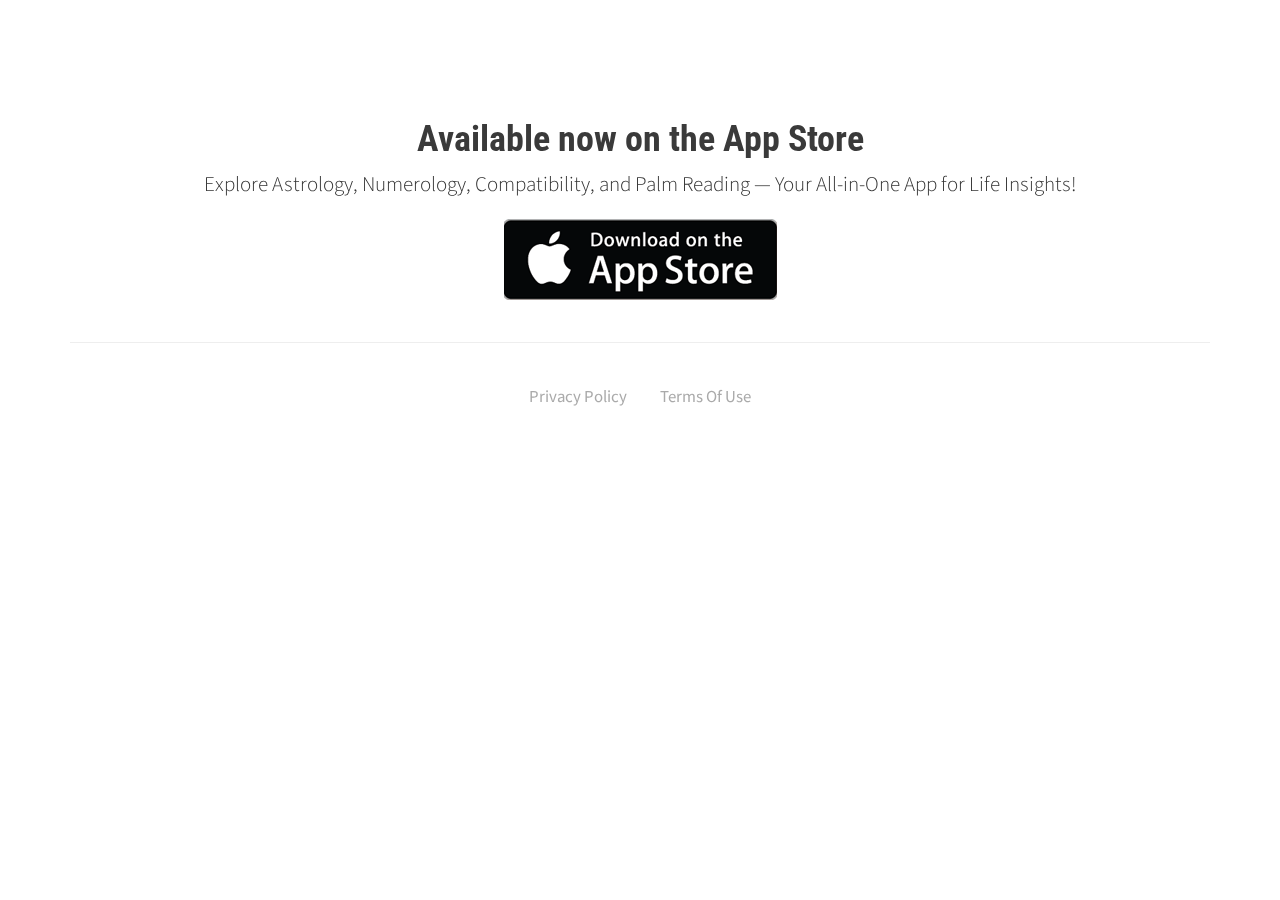
<file: index.html>
<!DOCTYPE html>
<html>
<head>
  <title>Vibes LLC - AstrologyX</title>
  <meta charset="utf-8" />
  <meta content="width=device-width, initial-scale=1, maximum-scale=1, user-scalable=no" name="viewport">
  <!-- CSS
      ================================================== -->
  <!-- Bootstrap 3-->
  <link href="css/bootstrap.min.css" rel="stylesheet" media="screen">
  <!-- Google Fonts -->
  <link href='https://fonts.googleapis.com/css?family=Source+Sans+Pro:200,300,400,600,700,900,200italic,300italic,400italic,600italic,700italic,900italic|Roboto+Condensed:300italic,400italic,700italic,400,300,700' rel='stylesheet' type='text/css'>
  <link href='https://fonts.googleapis.com/css?family=Roboto+Condensed:300italic,400italic,700italic,400,300,700' rel='stylesheet' type='text/css'>
  <!-- Template Styles -->
  <link href="css/style.css" rel="stylesheet" media="screen">
</head>
<body>


<!-- GET IT
    ================================================== -->
<section class="get-it">
  <div class="container">
    <div class="row">
      <div class="col-md-12">
        <h1>Available now on the App Store</h1>
        <p class="lead">Explore Astrology, Numerology, Compatibility, and Palm Reading — Your All-in-One App for Life Insights!</p>
        <a href="https://itunes.apple.com/us/app/apod-astronomy-picture-day!/id1449148271?mt=8">
          <img src="img/appstore.png" alt="Apple Store"></a>
      </div>
      <div class="col-md-12">
        <hr />
        <ul>
          <li><a href="privacyPolicy.html">Privacy Policy</a></li>
          <li><a href="termsOfUse.html">Terms Of Use</a></li>
        </ul>
      </div>
    </div>
  </div>
</section>

</body>
</html>
</file>
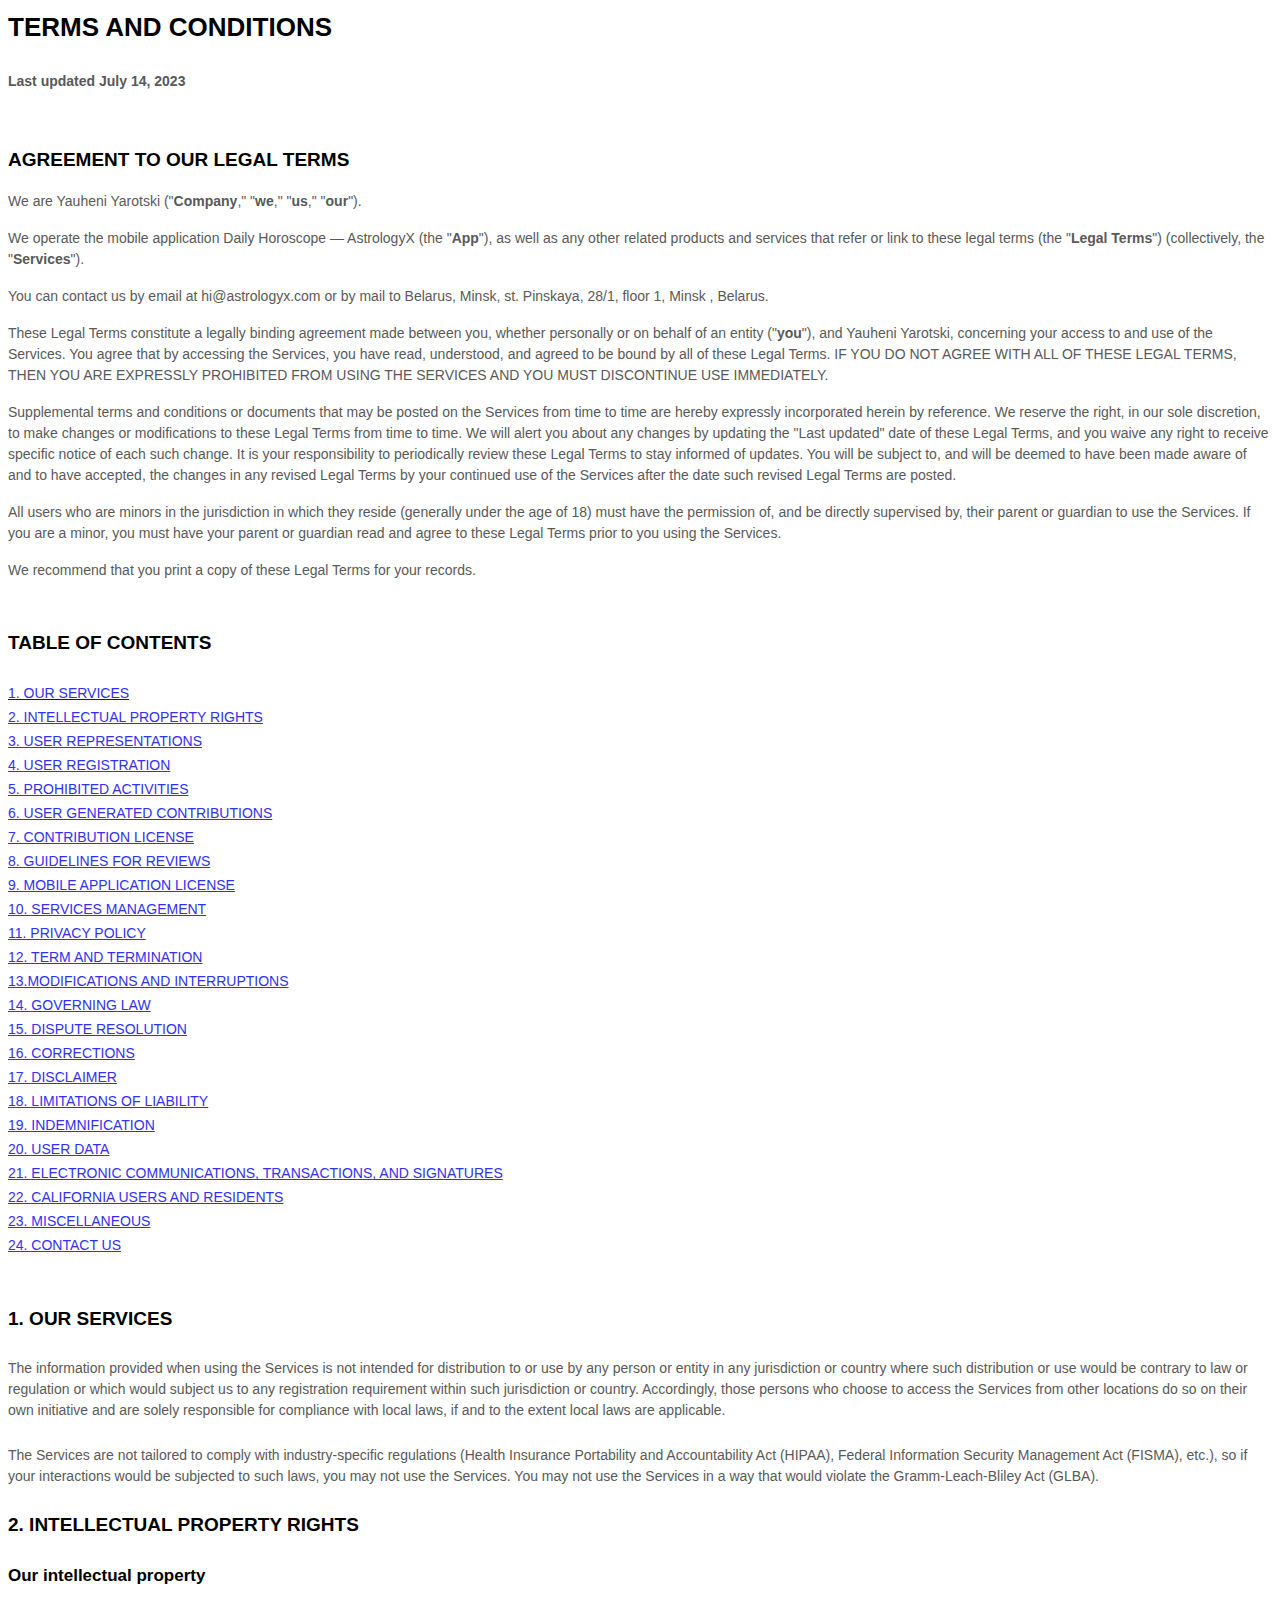
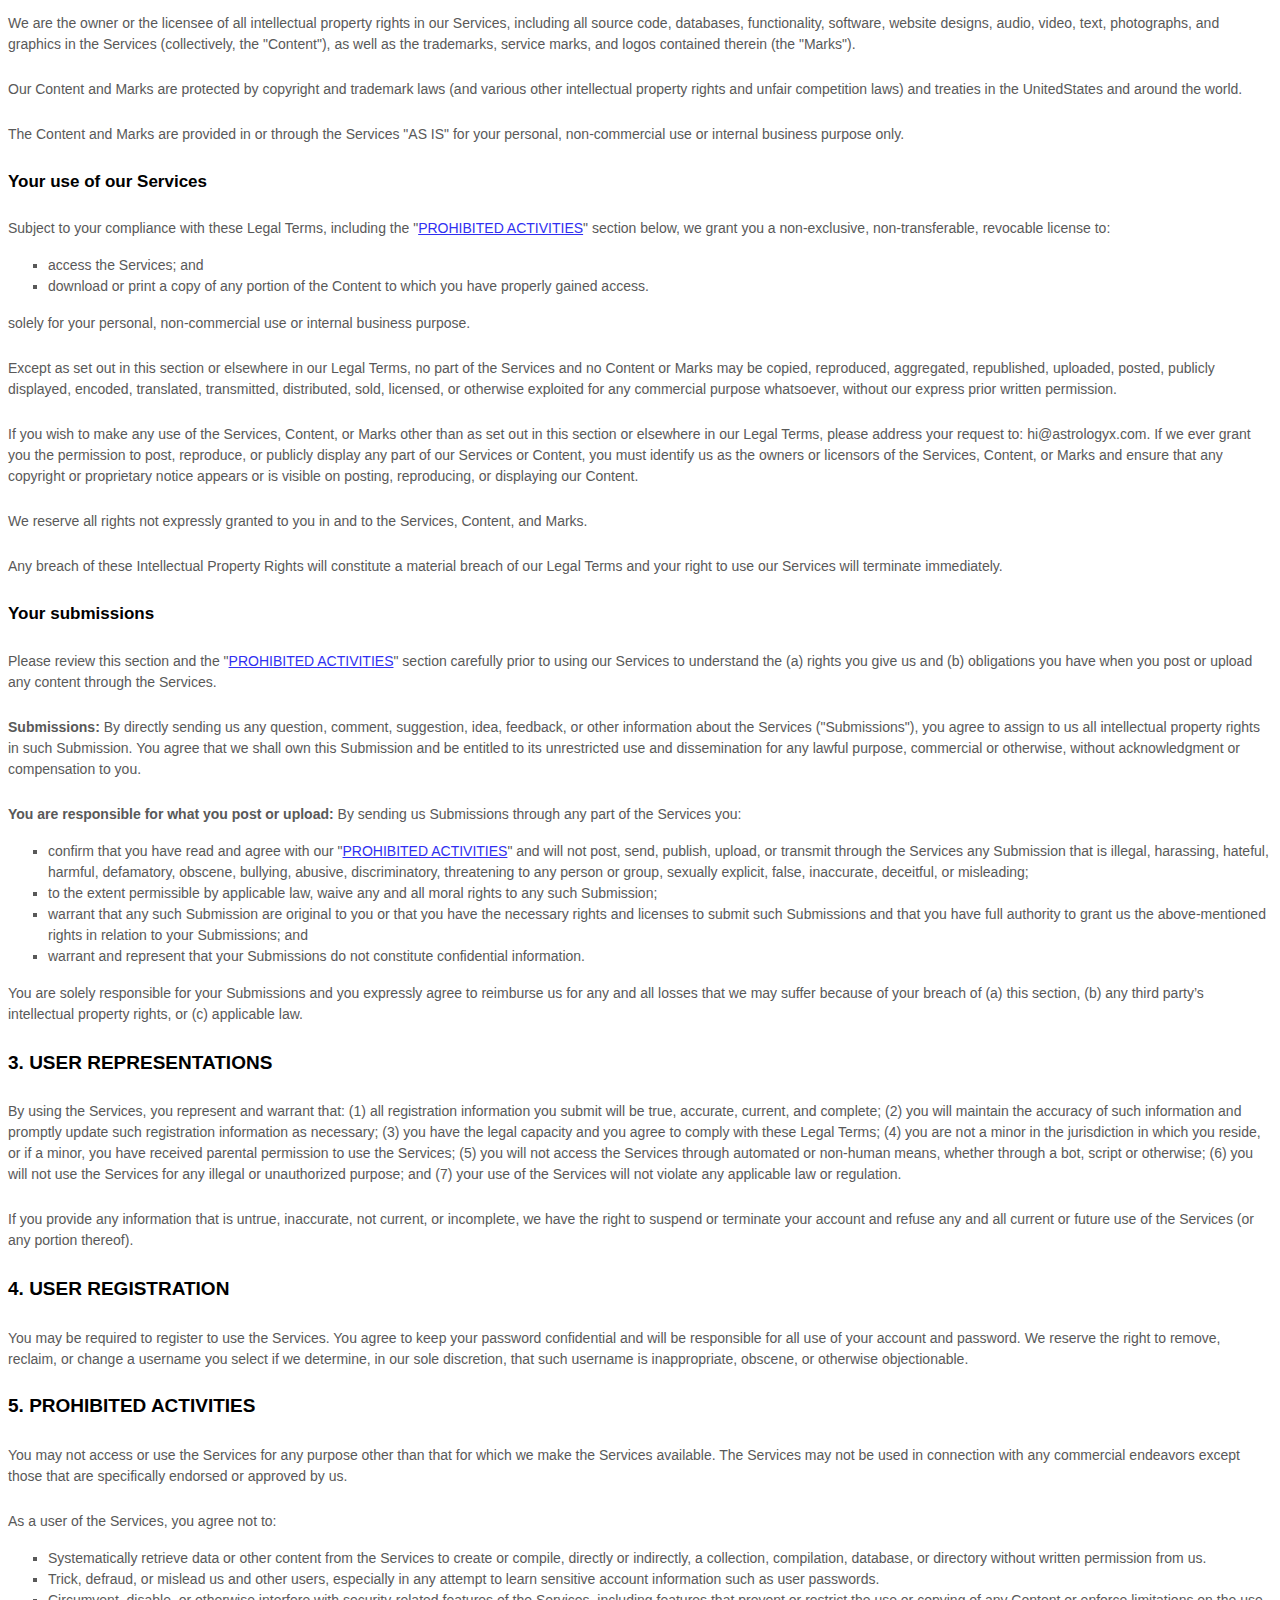
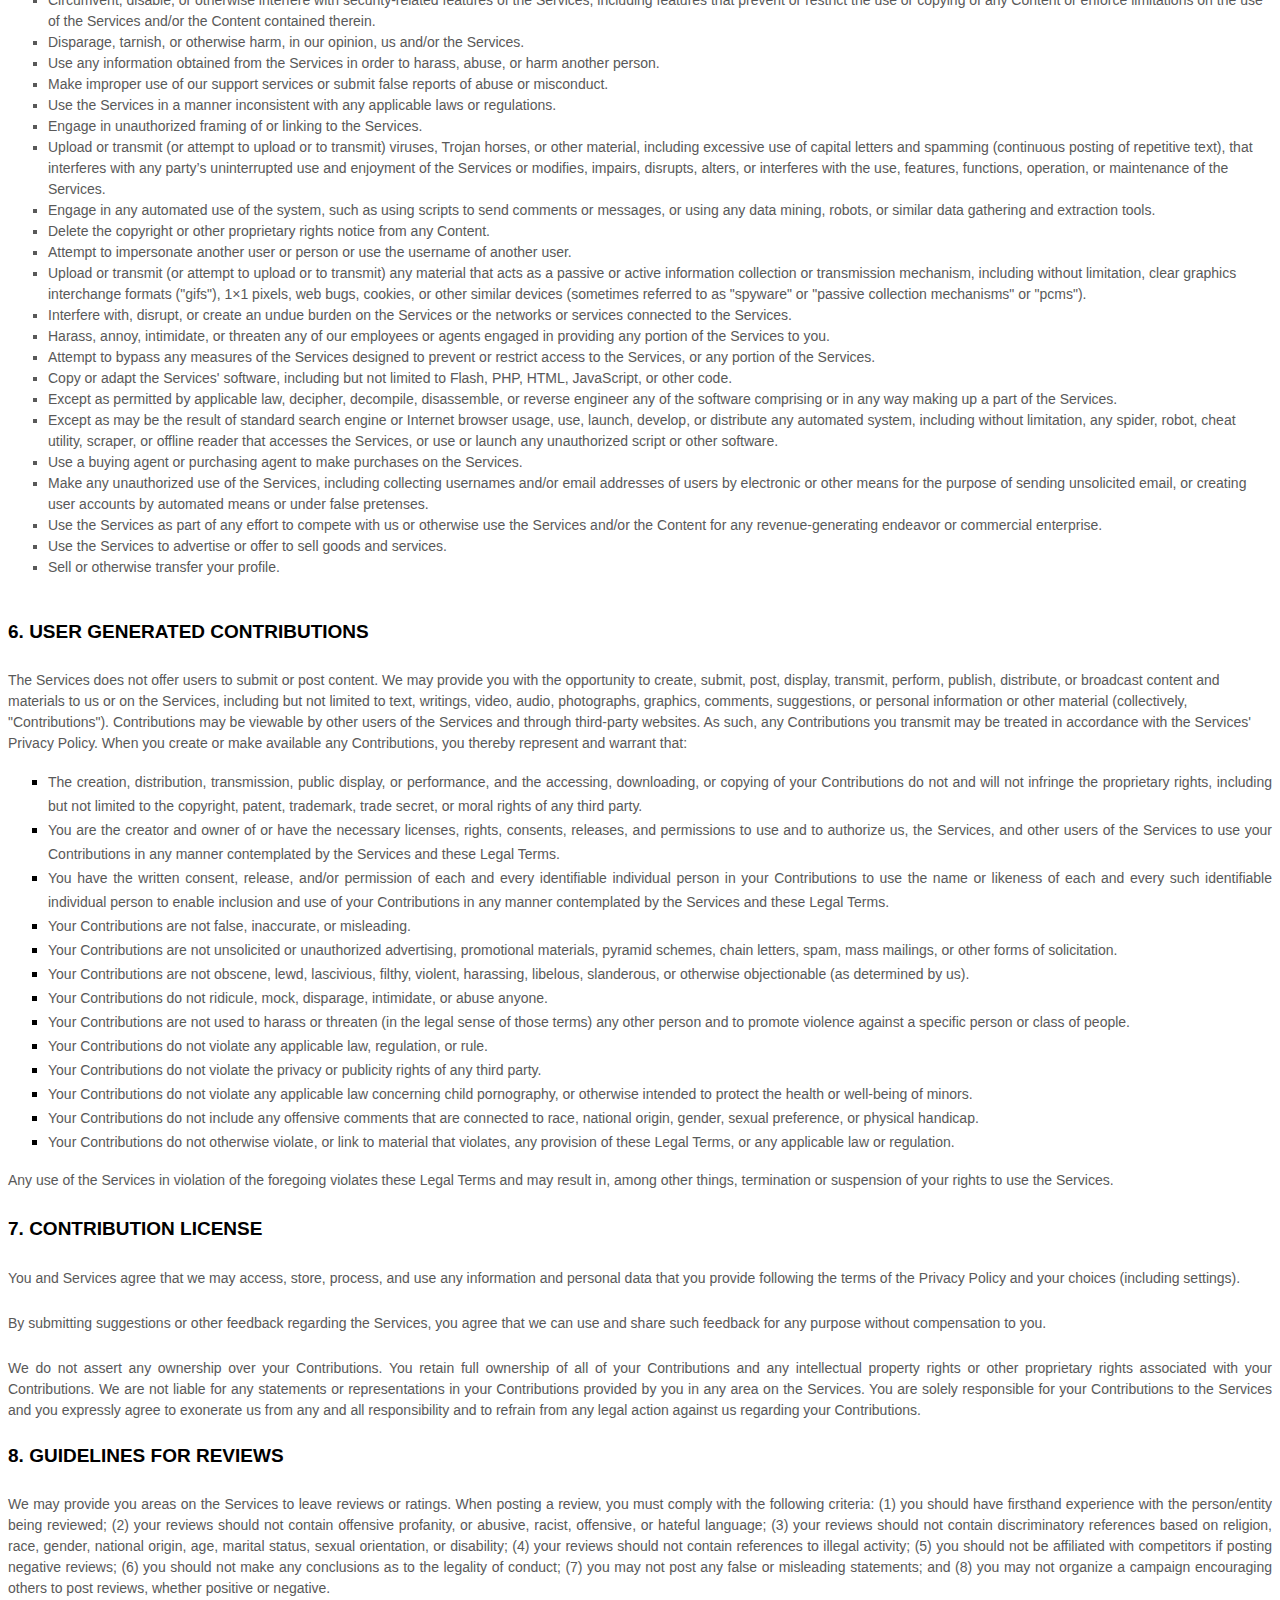
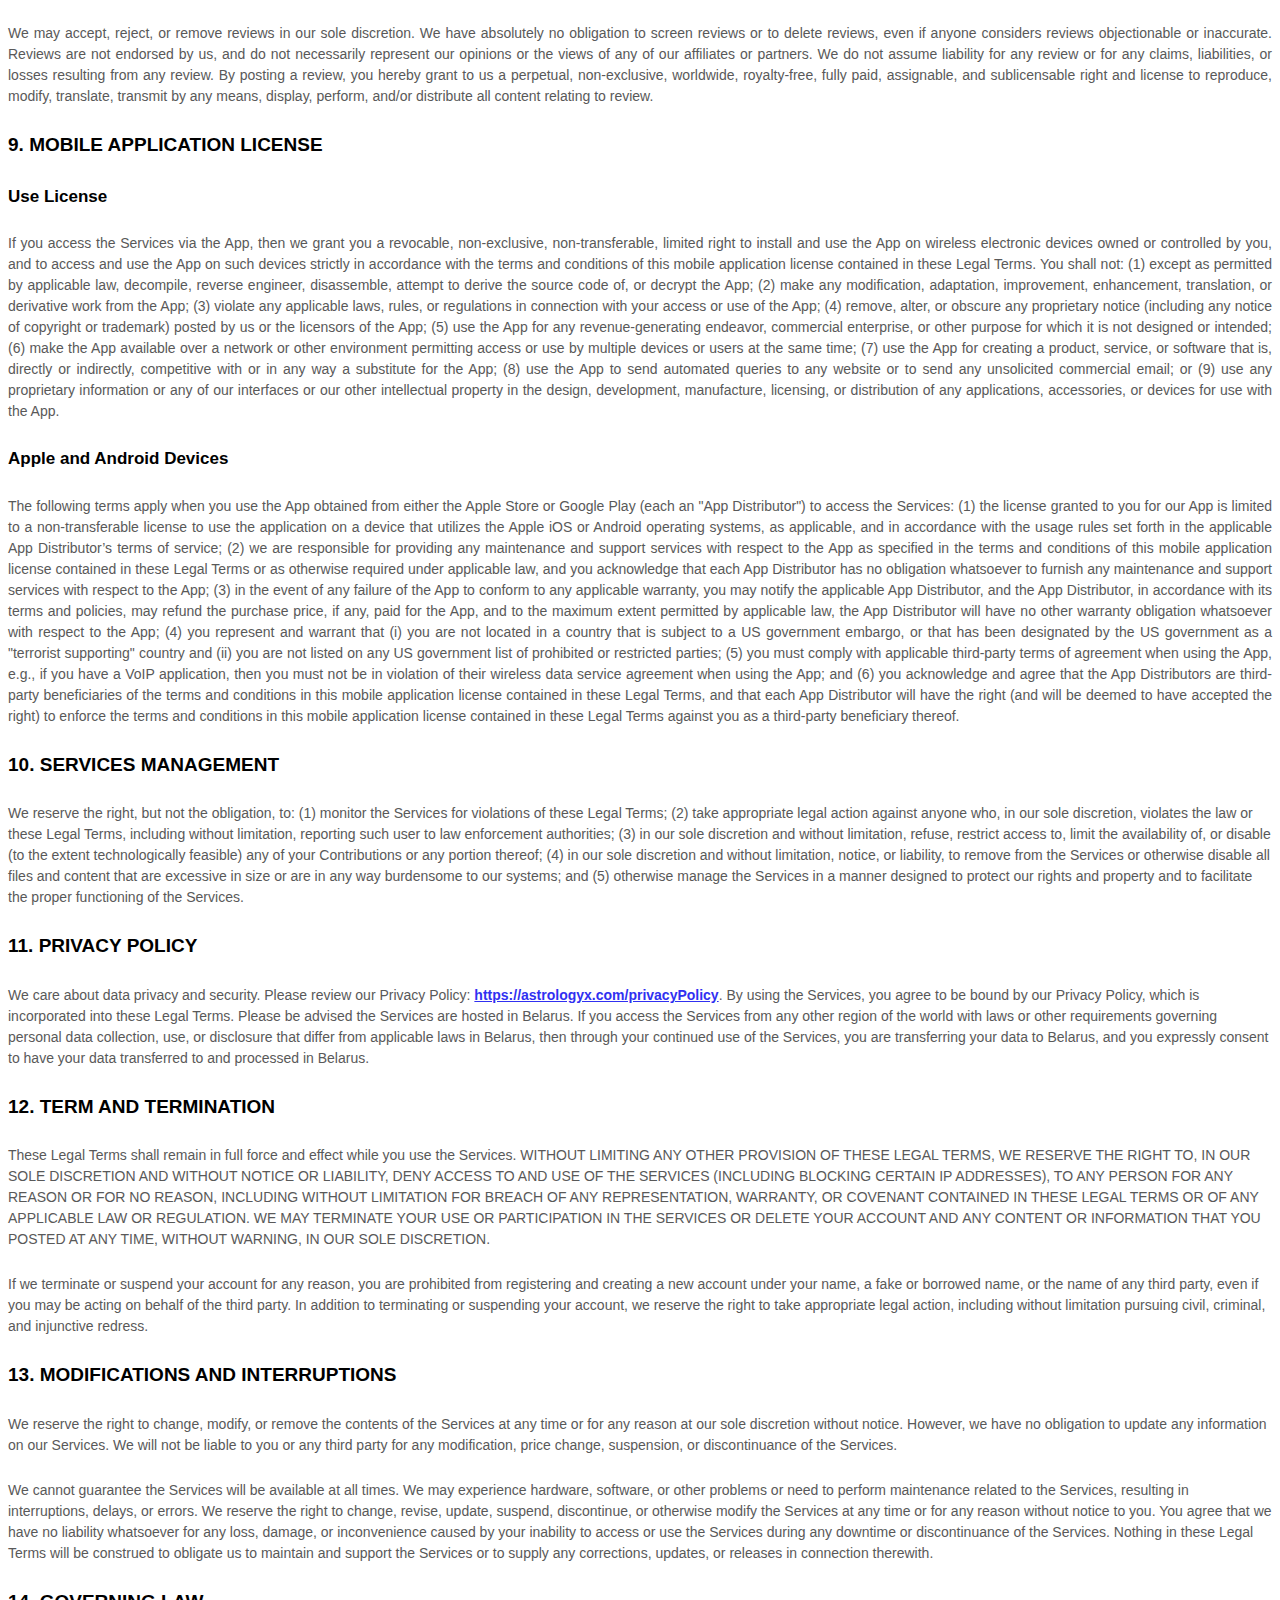
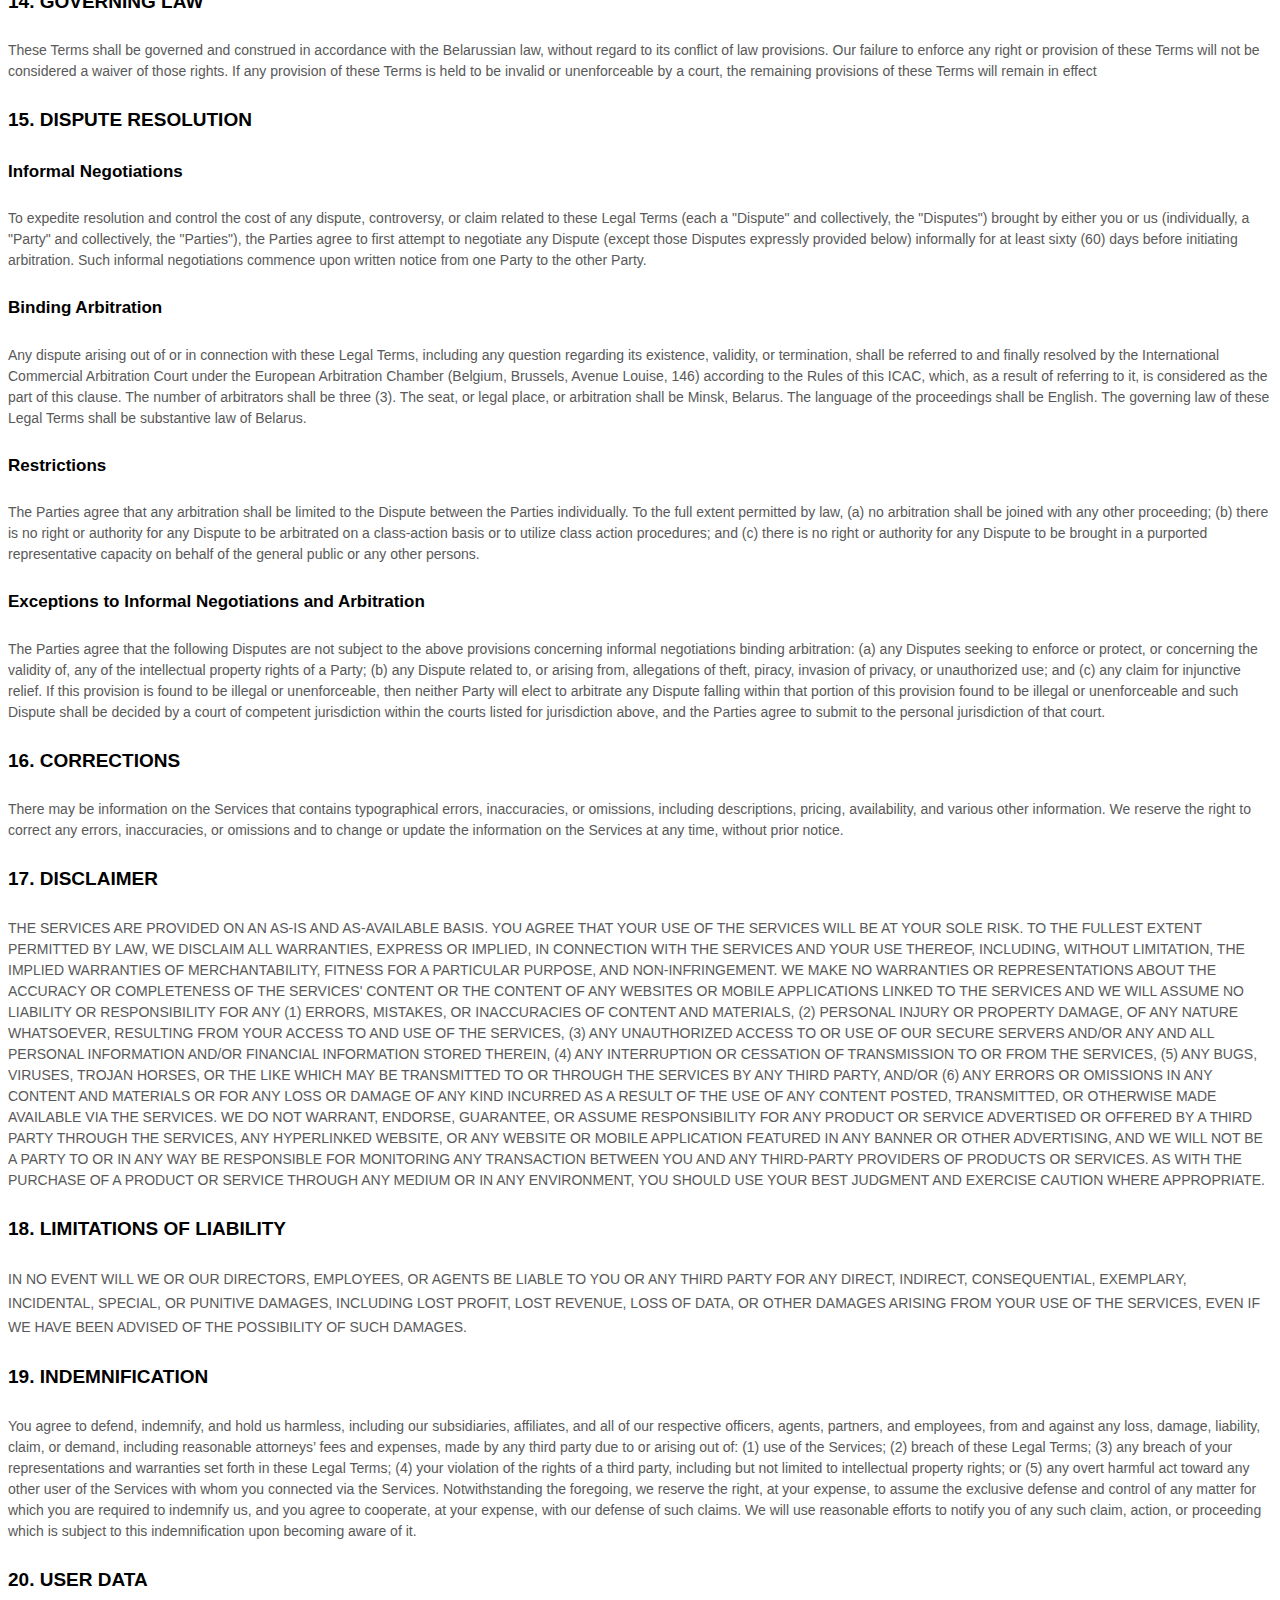
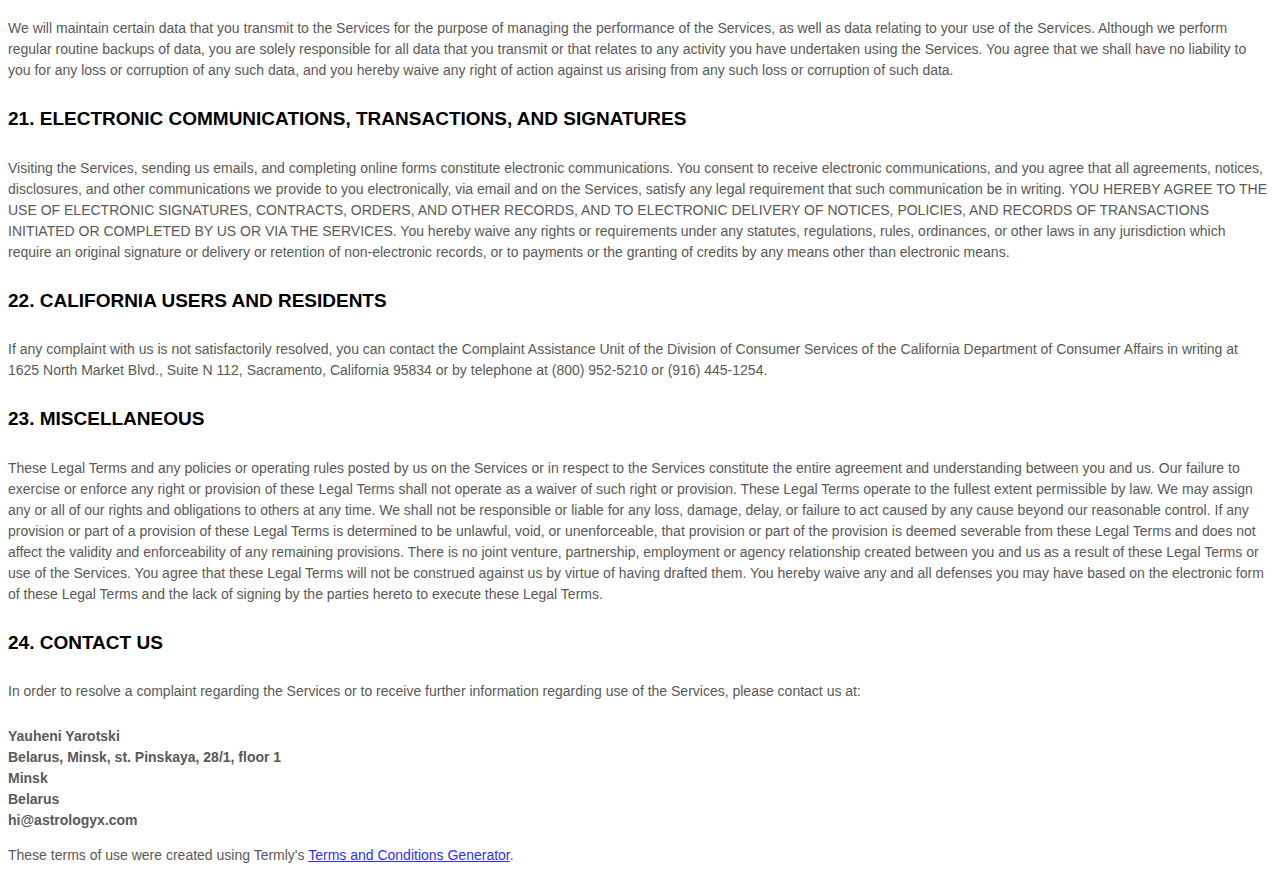
<file: termsOfUse.html>
<!DOCTYPE html>
<html>
  <head>
    <title>AstrologyX app</title>
  </head>
  <body>
    <style>
      [data-custom-class='body'], [data-custom-class='body'] * {
              background: transparent !important;
            }
    [data-custom-class='title'], [data-custom-class='title'] * {
              font-family: Arial !important;
    font-size: 26px !important;
    color: #000000 !important;
            }
    [data-custom-class='subtitle'], [data-custom-class='subtitle'] * {
              font-family: Arial !important;
    color: #595959 !important;
    font-size: 14px !important;
            }
    [data-custom-class='heading_1'], [data-custom-class='heading_1'] * {
              font-family: Arial !important;
    font-size: 19px !important;
    color: #000000 !important;
            }
    [data-custom-class='heading_2'], [data-custom-class='heading_2'] * {
              font-family: Arial !important;
    font-size: 17px !important;
    color: #000000 !important;
            }
    [data-custom-class='body_text'], [data-custom-class='body_text'] * {
              color: #595959 !important;
    font-size: 14px !important;
    font-family: Arial !important;
            }
    [data-custom-class='link'], [data-custom-class='link'] * {
              color: #3030F1 !important;
    font-size: 14px !important;
    font-family: Arial !important;
    word-break: break-word !important;
            }
    </style>
    
          <div data-custom-class="body">
          <div align="center" style="text-align: left;">
            <div class="MsoNormal" data-custom-class="title" style="line-height: 1.5;">
              <bdt class="block-component"><span style="font-size: 19px;">

              </bdt>
              <bdt class="question"><strong>TERMS AND CONDITIONS</strong>
              </bdt><bdt class="statement-end-if-in-editor"></bdt>
            </span></div><div class="MsoNormal" style="line-height: 1.5;">
              <br></div><div class="MsoNormal" data-custom-class="subtitle" style="line-height: 1.5;">
                <strong>Last updated</strong> <bdt class="question"><strong>July 14, 2023</strong>
                </bdt></div><div class="MsoNormal" style="line-height: 1.1;"><br></div>
                <div class="MsoNormal" style="line-height: 115%;"><br></div>
                <div class="MsoNormal" style="line-height: 115%;"><br></div>
                <div style="line-height: 1.5;"><strong><span data-custom-class="heading_1">AGREEMENT TO OUR LEGAL TERMS</span></strong>
                </div></div><div align="center" style="text-align: left;"><div class="MsoNormal" id="agreement" style="line-height: 1.5;">
                  <a name="_6aa3gkhykvst"></a></div></div><div align="center" style="line-height: 1;"><br></div><div align="center" style="text-align: left;">
                    <div class="MsoNormal" data-custom-class="body_text" style="line-height: 1.5;">
                      <span style="font-size:11.0pt;line-height:115%;font-family:Arial,Calibri;color:#595959;mso-themecolor:text1;mso-themetint:166;">We are <bdt class="block-container question question-in-editor" data-id="9d459c4e-c548-e5cb-7729-a118548965d2" data-type="question">Yauheni Yarotski</bdt>
                        <bdt class="block-component"></bdt> (<bdt class="block-component"></bdt>"<strong>Company</strong>," "<strong>we</strong>," "<strong>us</strong>," "<strong>our</strong>"<bdt class="statement-end-if-in-editor"></bdt>)<span style="font-size:11.0pt;line-height:115%;color:#595959;mso-themecolor:text1;mso-themetint:166;"><span style="font-size:11.0pt;line-height:115%;mso-fareast-font-family:Calibri;color:#595959;mso-themecolor:text1;mso-themetint:166;"><span style="font-size:11.0pt;line-height:115%;mso-fareast-font-family:Calibri;color:#595959;mso-themecolor:text1;mso-themetint:166;"><bdt class="question"><bdt class="block-component">.</bdt></span><bdt class="block-component"></bdt></span></span></span></span></span></span></div></div><div align="center" style="line-height: 1;"><br></div><div align="center" style="text-align: left;"><div class="MsoNormal" data-custom-class="body_text" style="line-height: 1.5;"><span style="font-size:11.0pt;line-height:115%;font-family:Arial,Calibri;color:#595959;mso-themecolor:text1;mso-themetint:166;">We operate <bdt class="block-component"></bdt><bdt class="block-component"></bdt>the mobile application <bdt class="question">Daily Horoscope — AstrologyX</bdt> (the <bdt class="block-component"></bdt>"<strong>App</strong>"<bdt class="statement-end-if-in-editor"></bdt>)<bdt class="statement-end-if-in-editor"></bdt>, as well as any other related products and services that refer or link to these legal terms (the <bdt class="block-component"></bdt>"<strong>Legal Terms</strong>"<bdt class="statement-end-if-in-editor"></bdt>) (collectively, the <bdt class="block-component"></bdt>"<strong>Services</strong>"<bdt class="statement-end-if-in-editor"></bdt>).<bdt class="block-component"></bdt></span></div><div class="MsoNormal" style="line-height: 1;"><br></div><div class="MsoNormal" data-custom-class="body_text" style="line-height: 1.5;"><span style="font-size:11.0pt;line-height:115%;font-family:Arial,Calibri;color:#595959;mso-themecolor:text1;mso-themetint:166;">You can contact us by <bdt class="block-component">email at <bdt class="question">hi@astrologyx.com</bdt><bdt class="block-component"></bdt> or by mail to <bdt class="question">Belarus, Minsk, st. Pinskaya, 28/1, floor 1</bdt><bdt class="block-component"></bdt>, <bdt class="question">Minsk </bdt><bdt class="block-component"></bdt><bdt class="block-component"></bdt><bdt class="block-component"><bdt class="block-component">, </bdt><bdt class="question">Belarus</bdt><bdt class="statement-end-if-in-editor"></bdt></bdt>.</span></div><div class="MsoNormal" style="line-height: 1;"><br></div><div class="MsoNormal" data-custom-class="body_text" style="line-height: 1.5;"><span style="font-size:11.0pt;line-height:115%;font-family:Arial,Calibri;color:#595959;mso-themecolor:text1;mso-themetint:166;">These Legal Terms constitute a legally binding agreement made between you, whether personally or on behalf of an entity (<bdt class="block-component"></bdt>"<strong>you</strong>"<bdt class="statement-end-if-in-editor"></bdt>), and <bdt class="question">Yauheni Yarotski</bdt>, concerning your access to and use of the Services. You agree that by accessing the Services, you have read, understood, and agreed to be bound by all of these Legal Terms. IF YOU DO NOT AGREE WITH ALL OF THESE LEGAL TERMS, THEN YOU ARE EXPRESSLY PROHIBITED FROM USING THE SERVICES AND YOU MUST DISCONTINUE USE IMMEDIATELY.<bdt class="block-component"></bdt></span></div><div class="MsoNormal" style="line-height: 1;"><br></div><div class="MsoNormal" data-custom-class="body_text" style="line-height: 1.5;"><span style="font-size:11.0pt;line-height:115%;font-family:Arial,Calibri;color:#595959;mso-themecolor:text1;mso-themetint:166;">Supplemental terms and conditions or documents that may be posted on the Services from time to time are hereby expressly incorporated herein by reference. We reserve the right, in our sole discretion, to make changes or modifications to these Legal Terms <bdt class="block-component"></bdt>from time to time<bdt class="else-block"></bdt>. We will alert you about any changes by updating the <bdt class="block-component"></bdt>"Last updated"<bdt class="statement-end-if-in-editor"></bdt> date of these Legal Terms, and you waive any right to receive specific notice of each such change. It is your responsibility to periodically review these Legal Terms to stay informed of updates. You will be subject to, and will be deemed to have been made aware of and to have accepted, the changes in any revised Legal Terms by your continued use of the Services after the date such revised Legal Terms are posted.<bdt class="else-block"></bdt></span></div></div><div align="center" style="line-height: 1;"><br></div><div align="center" style="text-align: left;"><div class="MsoNormal" data-custom-class="body_text" style="line-height: 1.5;"><bdt class="block-container if" data-type="if" id="a2595956-7028-dbe5-123e-d3d3a93ed076"><bdt data-type="conditional-block"><bdt data-type="body"><span style="font-size:11.0pt;line-height:115%;font-family:Arial,Calibri;color:#595959;mso-themecolor:text1;mso-themetint:166;"><bdt class="block-component"></bdt><bdt class="block-container if" data-type="if" id="a2595956-7028-dbe5-123e-d3d3a93ed076"><bdt data-type="conditional-block"><bdt data-type="body"><span style="color: rgb(89, 89, 89); font-size: 14.6667px;">All users who are minors in the jurisdiction in which they reside (generally under the age of 18) must have the permission of, and be directly supervised by, their parent or guardian to use the Services. If you are a minor, you must have your parent or guardian read and agree to these Legal Terms prior to you using the Services.</span></bdt></bdt></bdt></span></bdt></bdt><bdt class="statement-end-if-in-editor" data-type="close"></bdt></bdt></div><div class="MsoNormal" style="line-height: 1;"><br></div><div class="MsoNormal" data-custom-class="body_text" style="line-height: 1.5;">We recommend that you print a copy of these Legal Terms for your records.</div><div class="MsoNormal" style="line-height: 1.5;"><br></div><div class="MsoNormal" style="line-height: 1.5;"><br></div><div class="MsoNormal" data-custom-class="heading_1" style="line-height: 1.5;"><strong>TABLE OF CONTENTS</strong></div><div class="MsoNormal" style="line-height: 1.5;"><br></div><div class="MsoNormal" style="line-height: 1.5;"><a href="#services"><span data-custom-class="link"><span style="font-size: 15px;"><span data-custom-class="body_text">1. OUR SERVICES</span></span></span></a></div><div class="MsoNormal" style="line-height: 1.5;"><a data-custom-class="link" href="#ip"><span data-custom-class="body_text">2. INTELLECTUAL PROPERTY RIGHTS</span></a></div><div class="MsoNormal" style="line-height: 1.5;"><a data-custom-class="link" href="#userreps"></a><a data-custom-class="link" href="#userreps"><span style="font-size: 15px;"><span data-custom-class="body_text">3. USER REPRESENTATIONS</span></span></a></div><div class="MsoNormal" style="line-height: 1.5;"><span style="font-size: 15px;"><span data-custom-class="body_text"><bdt class="block-component"></bdt></span></span><a data-custom-class="link" href="#userreg"><span style="font-size: 15px;"><span data-custom-class="body_text">4. USER REGISTRATION</span></span></a><span style="font-size: 15px;"><span data-custom-class="body_text"><bdt class="statement-end-if-in-editor"></bdt></span></span> <a data-custom-class="link" href="#products"></a></div><div class="MsoNormal" style="line-height: 1.5;"><a data-custom-class="link" href="#products"><span style="font-size: 15px;"><span data-custom-class="body_text"><bdt class="block-component"></bdt><bdt class="block-component"></bdt><bdt class="statement-end-if-in-editor"></bdt></span></span></a> <a data-custom-class="link" href="#purchases"></a></div><div class="MsoNormal" style="line-height: 1.5;"><a data-custom-class="link" href="#purchases"><span style="font-size: 15px;"><span data-custom-class="body_text"><bdt class="block-component"></bdt></span></span></a></div><div class="MsoNormal" style="line-height: 1.5;"><span style="font-size: 15px;"><span data-custom-class="body_text"><bdt class="block-component"></bdt></span></span></div><div class="MsoNormal" style="line-height: 1.5;"><span style="font-size: 15px;"><span data-custom-class="body_text"><bdt class="block-component"></bdt></span></span> <a data-custom-class="link" href="#software"></a> <a data-custom-class="link" href="#software"></a></div><div class="MsoNormal" style="line-height: 1.5;"><a data-custom-class="link" href="#software"><span style="font-size: 15px;"><span data-custom-class="body_text"><bdt class="block-component"></bdt></span></span></a> <a data-custom-class="link" href="#prohibited"></a></div><div class="MsoNormal" style="line-height: 1.5;"><a data-custom-class="link" href="#prohibited"><span style="font-size: 15px;"><span data-custom-class="body_text">5. PROHIBITED ACTIVITIES</span></span></a> <a data-custom-class="link" href="#ugc"></a></div><div class="MsoNormal" style="line-height: 1.5;"><a data-custom-class="link" href="#ugc"><span style="font-size: 15px;"><span data-custom-class="body_text">6. USER GENERATED CONTRIBUTIONS</span></span></a> <a data-custom-class="link" href="#license"></a></div><div class="MsoNormal" style="line-height: 1.5;"><a data-custom-class="link" href="#license"><span style="font-size: 15px;"><span data-custom-class="body_text">7. CONTRIBUTION <bdt class="block-component"></bdt>LICENSE<bdt class="statement-end-if-in-editor"></bdt></span></span></a> <a data-custom-class="link" href="#reviews"></a></div><div class="MsoNormal" style="line-height: 1.5;"><a data-custom-class="link" href="#reviews"><span style="font-size: 15px;"><span data-custom-class="body_text"><bdt class="block-component"></bdt>8. GUIDELINES FOR REVIEWS<bdt class="statement-end-if-in-editor"></bdt></span></span></a> <a data-custom-class="link" href="#mobile"></a></div><div class="MsoNormal" style="line-height: 1.5;"><a data-custom-class="link" href="#mobile"><span style="font-size: 15px;"><span data-custom-class="body_text"><bdt class="block-component"></bdt>9. MOBILE APPLICATION <bdt class="block-component"></bdt>LICENSE<bdt class="statement-end-if-in-editor"></bdt><bdt class="statement-end-if-in-editor"></bdt></span></span></a> <a data-custom-class="link" href="#socialmedia"></a></div><div class="MsoNormal" style="line-height: 1.5;"><a data-custom-class="link" href="#socialmedia"><span style="font-size: 15px;"><span data-custom-class="body_text"><bdt class="block-component"></bdt></span></span></a> <a data-custom-class="link" href="#thirdparty"></a></div><div class="MsoNormal" style="line-height: 1.5;"><a data-custom-class="link" href="#thirdparty"><span style="font-size: 15px;"><span data-custom-class="body_text"><bdt class="block-component"></bdt></span></span></a> <a data-custom-class="link" href="#advertisers"></a></div><div class="MsoNormal" style="line-height: 1.5;"><a data-custom-class="link" href="#advertisers"><span style="font-size: 15px;"><span data-custom-class="body_text"><bdt class="block-component"></bdt></span></span></a> <a data-custom-class="link" href="#sitemanage"></a></div><div class="MsoNormal" style="line-height: 1.5;"><a data-custom-class="link" href="#sitemanage"><span style="font-size: 15px;"><span data-custom-class="body_text">10. SERVICES MANAGEMENT</span></span></a> <a data-custom-class="link" href="#ppyes"></a></div><div class="MsoNormal" style="line-height: 1.5;"><a data-custom-class="link" href="#ppyes"><span style="font-size: 15px;"><span data-custom-class="body_text"><bdt class="block-component"></bdt>11. PRIVACY POLICY<bdt class="statement-end-if-in-editor"></bdt></span></span></a> <a data-custom-class="link" href="#ppno"></a></div><div class="MsoNormal" style="line-height: 1.5;"><a data-custom-class="link" href="#ppno"><span style="font-size: 15px;"><span data-custom-class="body_text"><bdt class="block-component"></bdt></span></span></a> <a data-custom-class="link" href="#dmca"></a></div><div class="MsoNormal" style="line-height: 1.5;"><a data-custom-class="link" href="#dmca"><span style="font-size: 15px;"><span data-custom-class="body_text"><bdt class="block-component"></bdt><bdt class="block-component"></bdt><bdt class="statement-end-if-in-editor"></bdt></span></span></a></div><div class="MsoNormal" style="line-height: 1.5;"><span style="font-size: 15px;"><span data-custom-class="body_text"><bdt class="block-component"></bdt><bdt class="block-component"></bdt><bdt class="block-component"></bdt></span></span> <a data-custom-class="link" href="#terms"></a></div><div class="MsoNormal" style="line-height: 1.5;"><a data-custom-class="link" href="#terms"><span style="font-size: 15px;"><span data-custom-class="body_text">12. TERM AND TERMINATION</span></span></a> <a data-custom-class="link" href="#modifications"></a></div><div class="MsoNormal" style="line-height: 1.5;"><a data-custom-class="link" href="#modifications"><span style="font-size: 15px;"><span data-custom-class="body_text">13.MODIFICATIONS AND INTERRUPTIONS</span></span></a> <a data-custom-class="link" href="#law"></a></div><div class="MsoNormal" style="line-height: 1.5;"><a data-custom-class="link" href="#law"><span style="font-size: 15px;"><span data-custom-class="body_text">14. GOVERNING LAW</span></span></a> <a data-custom-class="link" href="#disputes"></a></div><div class="MsoNormal" style="line-height: 1.5;"><a data-custom-class="link" href="#disputes"><span style="font-size: 15px;"><span data-custom-class="body_text">15. DISPUTE RESOLUTION</span></span></a> <a data-custom-class="link" href="#corrections"></a></div><div class="MsoNormal" style="line-height: 1.5;"><a data-custom-class="link" href="#corrections"><span style="font-size: 15px;"><span data-custom-class="body_text">16. CORRECTIONS</span></span></a> <a data-custom-class="link" href="#disclaimer"></a></div><div class="MsoNormal" style="line-height: 1.5;"><a data-custom-class="link" href="#disclaimer"><span style="font-size: 15px;"><span data-custom-class="body_text">17. DISCLAIMER</span></span></a> <a data-custom-class="link" href="#liability"></a></div><div class="MsoNormal" style="line-height: 1.5;"><a data-custom-class="link" href="#liability"><span style="font-size: 15px;"><span data-custom-class="body_text">18. LIMITATIONS OF LIABILITY</span></span></a> <a data-custom-class="link" href="#indemnification"></a></div><div class="MsoNormal" style="line-height: 1.5;"><a data-custom-class="link" href="#indemnification"><span style="font-size: 15px;"><span data-custom-class="body_text">19. INDEMNIFICATION</span></span></a> <a data-custom-class="link" href="#userdata"></a></div><div class="MsoNormal" style="line-height: 1.5;"><a data-custom-class="link" href="#userdata"><span style="font-size: 15px;"><span data-custom-class="body_text">20. USER DATA</span></span></a> <a data-custom-class="link" href="#electronic"></a></div><div class="MsoNormal" style="line-height: 1.5;"><a data-custom-class="link" href="#electronic"><span style="font-size: 15px;"><span data-custom-class="body_text">21. ELECTRONIC COMMUNICATIONS, TRANSACTIONS, AND SIGNATURES</span></span></a> <a data-custom-class="link" href="#california"></a></div><div class="MsoNormal" style="line-height: 1.5;"><a data-custom-class="link" href="#california"><span style="font-size: 15px;"><span data-custom-class="body_text"><bdt class="block-component"></bdt>22. CALIFORNIA USERS AND RESIDENTS<bdt class="statement-end-if-in-editor"></bdt></span></span></a> <a data-custom-class="link" href="#misc"></a></div><div class="MsoNormal" style="line-height: 1.5;"><a data-custom-class="link" href="#misc"><span style="font-size: 15px;"><span data-custom-class="body_text">23. MISCELLANEOUS</span></span></a> <a data-custom-class="link" href="#contact"></a></div><div class="MsoNormal" style="line-height: 1.5;"><bdt class="block-component"></span></bdt></div><div class="MsoNormal" style="line-height: 1.5;"><bdt class="block-component"></bdt></div><div class="MsoNormal" style="line-height: 1.5;"><bdt class="block-component"></bdt></div><div class="MsoNormal" style="line-height: 1.5;"><bdt class="block-component"></bdt></div><div class="MsoNormal" style="line-height: 1.5;"><bdt class="block-component"></bdt></div><div class="MsoNormal" style="line-height: 1.5;"><bdt class="block-component"></bdt></div><div class="MsoNormal" style="line-height: 1.5;"><bdt class="block-component"></bdt></div><div class="MsoNormal" style="line-height: 1.5;"><bdt class="block-component"></bdt></div><div class="MsoNormal" style="line-height: 1.5;"><bdt class="block-component"></bdt></div><div class="MsoNormal" style="line-height: 1.5;"><bdt class="block-component"></bdt></div><div class="MsoNormal" style="line-height: 1.5;"><a data-custom-class="link" href="#contact"><span style="font-size: 15px;"><span data-custom-class="body_text">24. CONTACT US</span></span></a></div></div><div align="center" style="text-align: left;"><div class="MsoNormal" data-custom-class="heading_1" style="line-height: 1.5;"><a name="_b6y29mp52qvx"></a></div><div class="MsoNormal" style="line-height: 1.5;"><br></div><div class="MsoNormal" style="line-height: 1.5;"><br></div><div class="MsoNormal" data-custom-class="heading_1" id="services" style="line-height: 1.5;"><strong><span style="font-size: 19px;">1. OUR SERVICES</span></strong></div><div class="MsoNormal" style="line-height: 1.5;"><br></div><div class="MsoNormal" data-custom-class="body_text" style="line-height: 1.5;"><span style="font-size: 15px;">The information provided when using the Services is not intended for distribution to or use by any person or entity in any jurisdiction or country where such distribution or use would be contrary to law or regulation or which would subject us to any registration requirement within such jurisdiction or country. Accordingly, those persons who choose to access the Services from other locations do so on their own initiative and are solely responsible for compliance with local laws, if and to the extent local laws are applicable.<bdt class="block-component"></bdt></span><bdt class="block-component"><span style="font-size: 15px;"></span></bdt></div><div class="MsoNormal" style="line-height: 1.5;"><br></div><div class="MsoNormal" data-custom-class="body_text" style="line-height: 1.5;"><span style="font-size: 15px;">The Services are not tailored to comply with industry-specific regulations (Health Insurance Portability and Accountability Act (HIPAA), Federal Information Security Management Act (FISMA), etc.), so if your interactions would be subjected to such laws, you may not use the Services. You may not use the Services in a way that would violate the Gramm-Leach-Bliley Act (GLBA).<bdt class="block-component"></bdt><bdt class="statement-end-if-in-editor"></bdt></div><div class="MsoNormal" style="line-height: 1.5;"><br></div></div><div align="center" data-custom-class="heading_1" style="text-align: left; line-height: 1.5;"><strong><span id="ip" style="font-size: 19px;">2. INTELLECTUAL PROPERTY RIGHTS</span></strong></div><div align="center" style="line-height: 1.5;"><br></div><div align="center" style="text-align: left;"><div class="MsoNormal" data-custom-class="heading_2" style="line-height: 1.5;"><strong>Our intellectual property</strong></div><div class="MsoNormal" style="line-height: 1.5;"><br></div><div class="MsoNormal" data-custom-class="body_text" style="line-height: 1.5;"><span style="font-size:11.0pt;line-height:115%;font-family:Arial,Calibri;color:#595959;mso-themecolor:text1;mso-themetint:166;">We are the owner or the licensee of all intellectual property rights in our Services, including all source code, databases, functionality, software, website designs, audio, video, text, photographs, and graphics in the Services (collectively, the <bdt class="block-component"></bdt>"Content"<bdt class="statement-end-if-in-editor"></bdt>), as well as the trademarks, service marks, and logos contained therein (the <bdt class="block-component"></bdt>"Marks"<bdt class="statement-end-if-in-editor"></bdt>).</span></div><div class="MsoNormal" style="line-height: 1.5;"><br></div><div class="MsoNormal" data-custom-class="body_text" style="line-height: 1.5;"><span style="font-size:11.0pt;line-height:115%;font-family:Arial,Calibri;color:#595959;mso-themecolor:text1;mso-themetint:166;">Our Content and Marks are protected by copyright and trademark laws (and various other intellectual property rights and unfair competition laws) and treaties in the UnitedStates and around the world.</span></div><div class="MsoNormal" style="line-height: 1.5;"><br></div><div class="MsoNormal" data-custom-class="body_text" style="line-height: 1.5;"><span style="font-size:11.0pt;line-height:115%;font-family:Arial,Calibri;color:#595959;mso-themecolor:text1;mso-themetint:166;">The Content and Marks are provided in or through the Services <bdt class="block-component"></bdt>"AS IS"<bdt class="statement-end-if-in-editor"></bdt> for your <bdt class="block-component"></bdt>personal, non-commercial use or internal business purpose<bdt class="statement-end-if-in-editor"></bdt> only.</span></div><div class="MsoNormal" style="line-height: 1.5;"><br></div><div class="MsoNormal" data-custom-class="heading_2" style="line-height: 1.5;"><strong>Your use of our Services</strong></div><div class="MsoNormal" style="line-height: 1.5;"><br></div><div class="MsoNormal" data-custom-class="body_text" style="line-height: 1.5;"><span style="font-size: 15px;">Subject to your compliance with these Legal Terms, including the <bdt class="block-component"></bdt>"<bdt class="statement-end-if-in-editor"></bdt></span><a data-custom-class="link" href="#prohibited"><span style="font-size: 15px;">PROHIBITED ACTIVITIES</span></a><span style="font-size: 15px;"><bdt class="block-component"></bdt>"<bdt class="statement-end-if-in-editor"></bdt> section below, we grant you a non-exclusive, non-transferable, revocable <bdt class="block-component"></bdt>license<bdt class="statement-end-if-in-editor"></bdt> to:</span></div><ul><li class="MsoNormal" data-custom-class="body_text" style="line-height: 1.5;"><span style="font-size: 15px;">access the Services; and</span></li><li class="MsoNormal" data-custom-class="body_text" style="line-height: 1.5;"><span style="font-size: 15px;">download or print a copy of any portion of the Content to which you have properly gained access.</span></li></ul><div class="MsoNormal" data-custom-class="body_text" style="line-height: 1.5;"><span style="font-size:11.0pt;line-height:115%;font-family:Arial,Calibri;color:#595959;mso-themecolor:text1;mso-themetint:166;">solely for your <bdt class="block-component"></bdt>personal, non-commercial use or internal business purpose<bdt class="statement-end-if-in-editor"></bdt>.</span></div><div class="MsoNormal" style="line-height: 1.5;"><br></div><div class="MsoNormal" data-custom-class="body_text" style="line-height: 1.5;"><span style="font-size:11.0pt;line-height:115%;font-family:Arial,Calibri;color:#595959;mso-themecolor:text1;mso-themetint:166;">Except as set out in this section or elsewhere in our Legal Terms, no part of the Services and no Content or Marks may be copied, reproduced,
    aggregated, republished, uploaded, posted, publicly displayed, encoded,
    translated, transmitted, distributed, sold, licensed, or otherwise exploited
    for any commercial purpose whatsoever, without our express prior written permission.</span></div><div class="MsoNormal" style="line-height: 1.5;"><br></div><div class="MsoNormal" data-custom-class="body_text" style="line-height: 1.5;"><span style="font-size:11.0pt;line-height:115%;font-family:Arial,Calibri;color:#595959;mso-themecolor:text1;mso-themetint:166;">If you wish to make any use of the Services, Content, or Marks other than as set out in this section or elsewhere in our Legal Terms, please address your request to: <bdt class="question">hi@astrologyx.com</bdt>. If we ever grant you the permission to post, reproduce, or publicly display any part of our Services or Content, you must identify us as the owners or licensors of the Services, Content, or Marks and ensure that any copyright or proprietary notice appears or is visible on posting, reproducing, or displaying our Content.</span></div></div><div align="center" style="line-height: 1.5;"><br></div><div align="center" style="text-align: left;"><div class="MsoNormal" data-custom-class="body_text" style="line-height: 1.5;"><span style="font-size:11.0pt;line-height:115%;font-family:Arial,Calibri;color:#595959;mso-themecolor:text1;mso-themetint:166;">We reserve all rights not expressly granted to you in and to the Services, Content, and Marks.</span></div><div class="MsoNormal" style="line-height: 1.5;"><br></div><div class="MsoNormal" data-custom-class="body_text" style="line-height: 1.5;"><span style="font-size:11.0pt;line-height:115%;font-family:Arial,Calibri;color:#595959;mso-themecolor:text1;mso-themetint:166;">Any breach of these Intellectual Property Rights will constitute a material breach of our Legal Terms and your right to use our Services will terminate immediately.</span></div><div class="MsoNormal" style="line-height: 1.5;"><br></div><div class="MsoNormal" data-custom-class="heading_2" style="line-height: 1.5;"><span style="font-size:11.0pt;line-height:115%;font-family:Arial,Calibri;color:#595959;mso-themecolor:text1;mso-themetint:166;"><strong>Your submissions<bdt class="block-component"></strong></bdt></span></div><div class="MsoNormal" style="line-height: 1.5;"><br></div><div class="MsoNormal" data-custom-class="body_text" style="line-height: 1.5;"><span style="font-size: 15px;">Please review this section and the <bdt class="block-component"></bdt>"<bdt class="statement-end-if-in-editor"></bdt><a data-custom-class="link" href="#prohibited">PROHIBITED ACTIVITIES</a><bdt class="block-component"></bdt>"<bdt class="statement-end-if-in-editor"></bdt> section carefully prior to using our Services to understand the (a) rights you give us and (b) obligations you have when you post or upload any content through the Services.</span></div><div class="MsoNormal" style="line-height: 1.5;"><br></div><div class="MsoNormal" data-custom-class="body_text" style="line-height: 1.5;"><span style="font-size: 15px;"><strong>Submissions:</strong> By directly sending us any question, comment, suggestion, idea, feedback, or other information about the Services (<bdt class="block-component"></bdt>"Submissions"<bdt class="statement-end-if-in-editor"></bdt>), you agree to assign to us all intellectual property rights in such Submission. You agree that we shall own this Submission and be entitled to its unrestricted use and dissemination for any lawful purpose, commercial or otherwise, without acknowledgment or compensation to you.<bdt class="block-component"></bdt></span></div><div class="MsoNormal" style="line-height: 1.5;"><br></div><div class="MsoNormal" data-custom-class="body_text" style="line-height: 1.5;"><span style="font-size: 15px;"><strong>You are responsible for what you post or upload:</strong> By sending us Submissions<bdt class="block-component"></bdt> through any part of the Services<bdt class="block-component"></bdt> you:</span></div><ul><li class="MsoNormal" data-custom-class="body_text" style="line-height: 1.5;"><span style="font-size: 15px;">confirm that you have read and agree with our <bdt class="block-component"></bdt>"<bdt class="statement-end-if-in-editor"></bdt></span><a data-custom-class="link" href="#prohibited"><span style="font-size: 15px;">PROHIBITED ACTIVITIES</span></a><span style="font-size: 15px;"><bdt class="block-component"></bdt>"<bdt class="statement-end-if-in-editor"></bdt> and will not post, send, publish, upload, or transmit through the Services any Submission<bdt class="block-component"></bdt> that is illegal, harassing, hateful, harmful, defamatory, obscene, bullying, abusive, discriminatory, threatening to any person or group, sexually explicit, false, inaccurate, deceitful, or misleading;</span></li><li class="MsoNormal" data-custom-class="body_text" style="line-height: 1.5;"><span style="font-size: 15px;">to the extent permissible by applicable law, waive any and all moral rights to any such Submission<bdt class="block-component"></bdt>;</span></li><li class="MsoNormal" data-custom-class="body_text" style="line-height: 1.5;"><span style="font-size: 15px;">warrant that any such Submission<bdt class="block-component"></bdt> are original to you or that you have the necessary rights and <bdt class="block-component"></bdt>licenses<bdt class="statement-end-if-in-editor"></bdt> to submit such Submissions<bdt class="block-component"></bdt> and that you have full authority to grant us the above-mentioned rights in relation to your Submissions<bdt class="block-component"></bdt>; and</span></li><li class="MsoNormal" data-custom-class="body_text" style="line-height: 1.5;"><span style="font-size: 15px;">warrant and represent that your Submissions<bdt class="block-component"></bdt> do not constitute confidential information.</span></li></ul><div class="MsoNormal" data-custom-class="body_text" style="line-height: 1.5;">You are solely responsible for your Submissions<bdt class="block-component"></bdt> and you expressly agree to reimburse us for any and all losses that we may suffer because of your breach of (a) this section, (b) any third party’s intellectual property rights, or (c) applicable law.<bdt class="block-component"></bdt><bdt class="block-component"></bdt></div><div class="MsoNormal" style="line-height: 1.5;"><br></div></div><div align="center" style="text-align: left;"><div class="MsoNormal" data-custom-class="heading_1" id="userreps" style="line-height: 1.5;"><a name="_5hg7kgyv9l8z"></a><strong><span style="line-height: 115%; font-family: Arial; font-size: 19px;"><strong><span style="line-height: 115%; font-family: Arial; font-size: 19px;"><strong><span style="line-height: 115%; font-family: Arial; font-size: 19px;"><strong><span style="line-height: 115%; font-family: Arial; font-size: 19px;">3.</span></strong></span></strong></span> </strong>USER REPRESENTATIONS</span></strong></div></div><div align="center" style="line-height: 1.5;"><br></div><div align="center" style="text-align: left;"><div class="MsoNormal" data-custom-class="body_text" style="line-height: 1.5;"><span style="font-size:11.0pt;line-height:115%;font-family:Arial,Calibri;color:#595959;mso-themecolor:text1;mso-themetint:166;">By using the Services, you represent and warrant that:</span><bdt class="block-container if" data-type="if" id="d2d82ca8-275f-3f86-8149-8a5ef8054af6"><bdt data-type="conditional-block"><bdt class="block-component" data-record-question-key="user_account_option" data-type="statement"></bdt> <bdt data-type="body"><span style="color: rgb(89, 89, 89); font-size: 11pt;">(</span><span style="color: rgb(89, 89, 89); font-size: 14.6667px;">1</span><span style="color: rgb(89, 89, 89); font-size: 11pt;">) all registration information you submit
    will be true, accurate, current, and complete; (</span><span style="color: rgb(89, 89, 89); font-size: 14.6667px;">2</span><span style="color: rgb(89, 89, 89); font-size: 11pt;">) you will maintain the accuracy of such information and promptly update such registration information as necessary;</span></bdt></bdt><bdt class="statement-end-if-in-editor" data-type="close"></bdt> </bdt><span style="color: rgb(89, 89, 89); font-size: 11pt;">(</span><span style="color: rgb(89, 89, 89); font-size: 14.6667px;">3</span><span style="color: rgb(89, 89, 89); font-size: 11pt;">) you have the legal capacity and you agree to comply with these Legal Terms;</span><bdt class="block-container if" data-type="if" id="8d4c883b-bc2c-f0b4-da3e-6d0ee51aca13"><bdt data-type="conditional-block"><bdt class="block-component" data-record-question-key="user_u13_option" data-type="statement"></bdt> </bdt><span style="color: rgb(89, 89, 89); font-size: 11pt;">(</span><span style="color: rgb(89, 89, 89); font-size: 14.6667px;">4</span><span style="color: rgb(89, 89, 89); font-size: 11pt;">) you are not a
    minor in the jurisdiction in which you reside<bdt class="block-container if" data-type="if" id="76948fab-ec9e-266a-bb91-948929c050c9"><bdt data-type="conditional-block"><bdt class="block-component" data-record-question-key="user_o18_option" data-type="statement"></bdt><bdt data-type="body">, or if a minor, you have
    received parental permission to use the Services</bdt></bdt><bdt class="statement-end-if-in-editor" data-type="close"></bdt></bdt>; (</span><span style="color: rgb(89, 89, 89); font-size: 14.6667px;">5</span><span style="color: rgb(89, 89, 89); font-size: 11pt;">) you will not access the Services through automated or non-human means, whether through a bot, script or
    otherwise; (</span><span style="color: rgb(89, 89, 89); font-size: 14.6667px;">6</span><span style="color: rgb(89, 89, 89); font-size: 11pt;">) you will not use the Services for any illegal or <bdt class="block-component"></bdt>unauthorized<bdt class="statement-end-if-in-editor"></bdt> purpose; and (</span><span style="color: rgb(89, 89, 89); font-size: 14.6667px;">7</span><span style="color: rgb(89, 89, 89); font-size: 11pt;">) your use of the Services will not violate any applicable law or regulation.</span><span style="color: rgb(89, 89, 89); font-size: 14.6667px;"></span></div></div><div align="center" style="line-height: 1.5;"><br></div><div align="center" style="text-align: left;"><div class="MsoNormal" style="text-align: justify; line-height: 115%;"><div class="MsoNormal" style="line-height: 17.25px;"><div class="MsoNormal" data-custom-class="body_text" style="line-height: 1.5; text-align: left;"><span style="font-size: 11pt; line-height: 16.8667px; color: rgb(89, 89, 89);">If you provide any information that is untrue, inaccurate, not current, or incomplete, we have the right to suspend or terminate your account and refuse any and all current or future use of the Services (or any portion thereof).</span></div><div class="MsoNormal" style="line-height: 1.1; text-align: left;"><bdt class="block-component"></bdt></div><div class="MsoNormal" style="line-height: 1.5; text-align: left;"><br></div></div><div class="MsoNormal" style="line-height: 1;"><bdt data-type="conditional-block"><bdt data-type="body"><div class="MsoNormal" data-custom-class="heading_1" id="userreg" style="line-height: 1.5; text-align: left;"><strong><span style="line-height: 24.5333px; font-size: 19px;"><strong><span style="line-height: 115%; font-family: Arial; font-size: 19px;"><strong><span style="line-height: 115%; font-family: Arial; font-size: 19px;"><strong><span style="line-height: 115%; font-family: Arial; font-size: 19px;">4.</span></strong></span></strong></span> </strong>USER REGISTRATION</span></strong></div></bdt></bdt></div><div class="MsoNormal" style="line-height: 1.5; text-align: left;"><br></div><div class="MsoNormal" style="line-height: 1;"><bdt data-type="conditional-block"><bdt data-type="body"><div class="MsoNormal" data-custom-class="body_text" style="text-align: left; line-height: 1.5;"><span style="font-size: 11pt; line-height: 16.8667px; color: rgb(89, 89, 89);">You may be required to register to use the Services. You agree to keep your password confidential and will be responsible for all use of your account and password. We reserve the right to remove, reclaim, or change a username you select if we determine, in our sole discretion, that such username is inappropriate, obscene, or otherwise objectionable.<bdt class="statement-end-if-in-editor" data-type="close"></bdt></span></div></bdt></bdt></div><div class="MsoNormal" style="line-height: 1.5; text-align: left;"><bdt class="block-component"><span style="font-size: 15px;"></span></bdt><span style="font-size: 15px;"><bdt class="block-component"></bdt><bdt class="statement-end-if-in-editor"></bdt></span></div><div class="MsoNormal" style="line-height: 1.5; text-align: left;"><bdt class="block-component"><span style="font-size: 15px;"></bdt></bdt></span></div><div class="MsoNormal" style="line-height: 1.5;"><bdt class="block-component"><span style="font-size: 15px;"></bdt></span></div><div class="MsoNormal" style="line-height: 1.5;"><bdt class="block-component"><span style="font-size: 15px;"></bdt></span></div><div class="MsoNormal" style="line-height: 1.5;"><bdt class="block-component"></bdt></div><div class="MsoNormal" style="text-align: justify; line-height: 1.5;"><span style="line-height: 115%; font-family: Arial; color: rgb(89, 89, 89);"><bdt data-type="conditional-block" style="color: rgb(10, 54, 90); text-align: left;"><bdt data-type="body"><div class="MsoNormal" style="font-size: 15px; line-height: 1.5;"><br></div></bdt></bdt></span><div class="MsoNormal" data-custom-class="heading_1" id="prohibited" style="text-align: left; line-height: 1.5;"><strong><span style="line-height: 24.5333px; font-size: 19px;"><strong><span style="line-height: 115%; font-family: Arial; font-size: 19px;"><strong><span style="line-height: 115%; font-family: Arial; font-size: 19px;"><strong><span style="line-height: 115%; font-family: Arial; font-size: 19px;">5.</span></strong></span></strong></span> </strong>PROHIBITED ACTIVITIES</span></strong></div></div><div class="MsoNormal" style="line-height: 1.5;"><br></div><div class="MsoNormal" style="text-align: justify; line-height: 1;"><div class="MsoNormal" data-custom-class="body_text" style="line-height: 1.5; text-align: left;"><span style="font-size: 11pt; line-height: 16.8667px; color: rgb(89, 89, 89);">You may not access or use the Services for any purpose other than that for which we make the Services available. The Services may not be used in connection with any commercial <bdt class="block-component"></bdt>endeavors<bdt class="statement-end-if-in-editor"></bdt> except those that are specifically endorsed or approved by us.</span></div></div><div class="MsoNormal" style="line-height: 1.5;"><br></div><div class="MsoNormal" style="text-align: justify; line-height: 1;"><div class="MsoNormal" style="line-height: 17.25px;"><div class="MsoNormal" style="line-height: 1.1;"><div class="MsoNormal" style="line-height: 17.25px;"><div class="MsoNormal" data-custom-class="body_text" style="line-height: 1.5; text-align: left;"><span style="font-size: 11pt; line-height: 16.8667px; color: rgb(89, 89, 89);">As a user of the Services, you agree not to:</span></div></div><ul><li class="MsoNormal" data-custom-class="body_text" style="line-height: 1.5; text-align: left;"><span style="font-size: 11pt; line-height: 16.8667px; color: rgb(89, 89, 89);"><span style="font-family: sans-serif; font-size: 15px; font-style: normal; font-variant-ligatures: normal; font-variant-caps: normal; font-weight: 400; letter-spacing: normal; orphans: 2; text-align: justify; text-indent: -29.4px; text-transform: none; white-space: normal; widows: 2; word-spacing: 0px; -webkit-text-stroke-width: 0px; background-color: rgb(255, 255, 255); text-decoration-style: initial; text-decoration-color: initial; color: rgb(89, 89, 89);">Systematically retrieve data or other content from the Services to create or compile, directly or indirectly, a collection, compilation, database, or directory without written permission from us.</span></span></li><li class="MsoNormal" data-custom-class="body_text" style="line-height: 1.5; text-align: left;"><span style="font-size: 15px;"><span style="line-height: 16.8667px; color: rgb(89, 89, 89);"><span style="font-family: sans-serif; font-style: normal; font-variant-ligatures: normal; font-variant-caps: normal; font-weight: 400; letter-spacing: normal; orphans: 2; text-align: justify; text-indent: -29.4px; text-transform: none; white-space: normal; widows: 2; word-spacing: 0px; -webkit-text-stroke-width: 0px; background-color: rgb(255, 255, 255); text-decoration-style: initial; text-decoration-color: initial; color: rgb(89, 89, 89);"><span style="line-height: 16.8667px; color: rgb(89, 89, 89);"><span style="font-family: sans-serif; font-style: normal; font-variant-ligatures: normal; font-variant-caps: normal; font-weight: 400; letter-spacing: normal; orphans: 2; text-align: justify; text-indent: -29.4px; text-transform: none; white-space: normal; widows: 2; word-spacing: 0px; -webkit-text-stroke-width: 0px; background-color: rgb(255, 255, 255); text-decoration-style: initial; text-decoration-color: initial; color: rgb(89, 89, 89);">Trick, defraud, or mislead us and other users, especially in any attempt to learn sensitive account information such as user passwords.</span></span></span></span></span></li><li class="MsoNormal" data-custom-class="body_text" style="line-height: 1.5; text-align: left;"><span style="font-size: 15px;"><span style="line-height: 16.8667px; color: rgb(89, 89, 89);"><span style="font-family: sans-serif; font-style: normal; font-variant-ligatures: normal; font-variant-caps: normal; font-weight: 400; letter-spacing: normal; orphans: 2; text-align: justify; text-indent: -29.4px; text-transform: none; white-space: normal; widows: 2; word-spacing: 0px; -webkit-text-stroke-width: 0px; background-color: rgb(255, 255, 255); text-decoration-style: initial; text-decoration-color: initial; color: rgb(89, 89, 89);"><span style="line-height: 16.8667px; color: rgb(89, 89, 89);"><span style="font-family: sans-serif; font-style: normal; font-variant-ligatures: normal; font-variant-caps: normal; font-weight: 400; letter-spacing: normal; orphans: 2; text-align: justify; text-indent: -29.4px; text-transform: none; white-space: normal; widows: 2; word-spacing: 0px; -webkit-text-stroke-width: 0px; background-color: rgb(255, 255, 255); text-decoration-style: initial; text-decoration-color: initial; color: rgb(89, 89, 89);">Circumvent, disable, or otherwise interfere with security-related features of the Services, including features that prevent or restrict the use or copying of any Content or enforce limitations on the use of the Services and/or the Content contained therein.</span></span></span></span></span></li><li class="MsoNormal" data-custom-class="body_text" style="line-height: 1.5; text-align: left;"><span style="font-size: 15px;"><span style="line-height: 16.8667px; color: rgb(89, 89, 89);"><span style="font-family: sans-serif; font-style: normal; font-variant-ligatures: normal; font-variant-caps: normal; font-weight: 400; letter-spacing: normal; orphans: 2; text-align: justify; text-indent: -29.4px; text-transform: none; white-space: normal; widows: 2; word-spacing: 0px; -webkit-text-stroke-width: 0px; background-color: rgb(255, 255, 255); text-decoration-style: initial; text-decoration-color: initial; color: rgb(89, 89, 89);"><span style="line-height: 16.8667px; color: rgb(89, 89, 89);"><span style="font-family: sans-serif; font-style: normal; font-variant-ligatures: normal; font-variant-caps: normal; font-weight: 400; letter-spacing: normal; orphans: 2; text-align: justify; text-indent: -29.4px; text-transform: none; white-space: normal; widows: 2; word-spacing: 0px; -webkit-text-stroke-width: 0px; background-color: rgb(255, 255, 255); text-decoration-style: initial; text-decoration-color: initial; color: rgb(89, 89, 89);">Disparage, tarnish, or otherwise harm, in our opinion, us and/or the Services.</span></span></span></span></span></li><li class="MsoNormal" data-custom-class="body_text" style="line-height: 1.5; text-align: left;"><span style="font-size: 15px;"><span style="line-height: 16.8667px; color: rgb(89, 89, 89);"><span style="font-family: sans-serif; font-style: normal; font-variant-ligatures: normal; font-variant-caps: normal; font-weight: 400; letter-spacing: normal; orphans: 2; text-align: justify; text-indent: -29.4px; text-transform: none; white-space: normal; widows: 2; word-spacing: 0px; -webkit-text-stroke-width: 0px; background-color: rgb(255, 255, 255); text-decoration-style: initial; text-decoration-color: initial; color: rgb(89, 89, 89);"><span style="line-height: 16.8667px; color: rgb(89, 89, 89);"><span style="font-family: sans-serif; font-style: normal; font-variant-ligatures: normal; font-variant-caps: normal; font-weight: 400; letter-spacing: normal; orphans: 2; text-align: justify; text-indent: -29.4px; text-transform: none; white-space: normal; widows: 2; word-spacing: 0px; -webkit-text-stroke-width: 0px; background-color: rgb(255, 255, 255); text-decoration-style: initial; text-decoration-color: initial; color: rgb(89, 89, 89);">Use any information obtained from the Services in order to harass, abuse, or harm another person.</span></span></span></span></span></li><li class="MsoNormal" data-custom-class="body_text" style="line-height: 1.5; text-align: left;"><span style="font-size: 15px;"><span style="line-height: 16.8667px; color: rgb(89, 89, 89);"><span style="font-family: sans-serif; font-style: normal; font-variant-ligatures: normal; font-variant-caps: normal; font-weight: 400; letter-spacing: normal; orphans: 2; text-align: justify; text-indent: -29.4px; text-transform: none; white-space: normal; widows: 2; word-spacing: 0px; -webkit-text-stroke-width: 0px; background-color: rgb(255, 255, 255); text-decoration-style: initial; text-decoration-color: initial; color: rgb(89, 89, 89);"><span style="line-height: 16.8667px; color: rgb(89, 89, 89);"><span style="font-family: sans-serif; font-style: normal; font-variant-ligatures: normal; font-variant-caps: normal; font-weight: 400; letter-spacing: normal; orphans: 2; text-align: justify; text-indent: -29.4px; text-transform: none; white-space: normal; widows: 2; word-spacing: 0px; -webkit-text-stroke-width: 0px; background-color: rgb(255, 255, 255); text-decoration-style: initial; text-decoration-color: initial; color: rgb(89, 89, 89);">Make improper use of our support services or submit false reports of abuse or misconduct.</span></span></span></span></span></li><li class="MsoNormal" data-custom-class="body_text" style="line-height: 1.5; text-align: left;"><span style="font-size: 15px;"><span style="line-height: 16.8667px; color: rgb(89, 89, 89);"><span style="font-family: sans-serif; font-style: normal; font-variant-ligatures: normal; font-variant-caps: normal; font-weight: 400; letter-spacing: normal; orphans: 2; text-align: justify; text-indent: -29.4px; text-transform: none; white-space: normal; widows: 2; word-spacing: 0px; -webkit-text-stroke-width: 0px; background-color: rgb(255, 255, 255); text-decoration-style: initial; text-decoration-color: initial; color: rgb(89, 89, 89);"><span style="line-height: 16.8667px; color: rgb(89, 89, 89);"><span style="font-family: sans-serif; font-style: normal; font-variant-ligatures: normal; font-variant-caps: normal; font-weight: 400; letter-spacing: normal; orphans: 2; text-align: justify; text-indent: -29.4px; text-transform: none; white-space: normal; widows: 2; word-spacing: 0px; -webkit-text-stroke-width: 0px; background-color: rgb(255, 255, 255); text-decoration-style: initial; text-decoration-color: initial; color: rgb(89, 89, 89);">Use the Services in a manner inconsistent with any applicable laws or regulations.</span></span></span></span></span></li><li class="MsoNormal" data-custom-class="body_text" style="line-height: 1.5; text-align: left;"><span style="font-size: 15px;"><span style="line-height: 16.8667px; color: rgb(89, 89, 89);"><span style="font-family: sans-serif; font-style: normal; font-variant-ligatures: normal; font-variant-caps: normal; font-weight: 400; letter-spacing: normal; orphans: 2; text-align: justify; text-indent: -29.4px; text-transform: none; white-space: normal; widows: 2; word-spacing: 0px; -webkit-text-stroke-width: 0px; background-color: rgb(255, 255, 255); text-decoration-style: initial; text-decoration-color: initial; color: rgb(89, 89, 89);"><span style="line-height: 16.8667px; color: rgb(89, 89, 89);"><span style="font-family: sans-serif; font-style: normal; font-variant-ligatures: normal; font-variant-caps: normal; font-weight: 400; letter-spacing: normal; orphans: 2; text-align: justify; text-indent: -29.4px; text-transform: none; white-space: normal; widows: 2; word-spacing: 0px; -webkit-text-stroke-width: 0px; background-color: rgb(255, 255, 255); text-decoration-style: initial; text-decoration-color: initial; color: rgb(89, 89, 89);">Engage in <bdt class="block-component"></bdt>unauthorized<bdt class="statement-end-if-in-editor"></bdt> framing of or linking to the Services.</span></span></span></span></span></li><li class="MsoNormal" data-custom-class="body_text" style="line-height: 1.5; text-align: left;"><span style="font-size: 15px;"><span style="line-height: 16.8667px; color: rgb(89, 89, 89);"><span style="font-family: sans-serif; font-style: normal; font-variant-ligatures: normal; font-variant-caps: normal; font-weight: 400; letter-spacing: normal; orphans: 2; text-align: justify; text-indent: -29.4px; text-transform: none; white-space: normal; widows: 2; word-spacing: 0px; -webkit-text-stroke-width: 0px; background-color: rgb(255, 255, 255); text-decoration-style: initial; text-decoration-color: initial; color: rgb(89, 89, 89);"><span style="line-height: 16.8667px; color: rgb(89, 89, 89);"><span style="font-family: sans-serif; font-style: normal; font-variant-ligatures: normal; font-variant-caps: normal; font-weight: 400; letter-spacing: normal; orphans: 2; text-align: justify; text-indent: -29.4px; text-transform: none; white-space: normal; widows: 2; word-spacing: 0px; -webkit-text-stroke-width: 0px; background-color: rgb(255, 255, 255); text-decoration-style: initial; text-decoration-color: initial; color: rgb(89, 89, 89);">Upload or transmit (or attempt to upload or to transmit) viruses, Trojan horses, or other material, including excessive use of capital letters and spamming (continuous posting of repetitive text), that interferes with any party’s uninterrupted use and enjoyment of the Services or modifies, impairs, disrupts, alters, or interferes with the use, features, functions, operation, or maintenance of the Services.</span></span></span></span></span></li><li class="MsoNormal" data-custom-class="body_text" style="line-height: 1.5; text-align: left;"><span style="font-size: 15px;"><span style="line-height: 16.8667px; color: rgb(89, 89, 89);"><span style="font-family: sans-serif; font-style: normal; font-variant-ligatures: normal; font-variant-caps: normal; font-weight: 400; letter-spacing: normal; orphans: 2; text-align: justify; text-indent: -29.4px; text-transform: none; white-space: normal; widows: 2; word-spacing: 0px; -webkit-text-stroke-width: 0px; background-color: rgb(255, 255, 255); text-decoration-style: initial; text-decoration-color: initial; color: rgb(89, 89, 89);"><span style="line-height: 16.8667px; color: rgb(89, 89, 89);"><span style="font-family: sans-serif; font-style: normal; font-variant-ligatures: normal; font-variant-caps: normal; font-weight: 400; letter-spacing: normal; orphans: 2; text-align: justify; text-indent: -29.4px; text-transform: none; white-space: normal; widows: 2; word-spacing: 0px; -webkit-text-stroke-width: 0px; background-color: rgb(255, 255, 255); text-decoration-style: initial; text-decoration-color: initial; color: rgb(89, 89, 89);">Engage in any automated use of the system, such as using scripts to send comments or messages, or using any data mining, robots, or similar data gathering and extraction tools.</span></span></span></span></span></li><li class="MsoNormal" data-custom-class="body_text" style="line-height: 1.5; text-align: left;"><span style="font-size: 15px;"><span style="line-height: 16.8667px; color: rgb(89, 89, 89);"><span style="font-family: sans-serif; font-style: normal; font-variant-ligatures: normal; font-variant-caps: normal; font-weight: 400; letter-spacing: normal; orphans: 2; text-align: justify; text-indent: -29.4px; text-transform: none; white-space: normal; widows: 2; word-spacing: 0px; -webkit-text-stroke-width: 0px; background-color: rgb(255, 255, 255); text-decoration-style: initial; text-decoration-color: initial; color: rgb(89, 89, 89);"><span style="line-height: 16.8667px; color: rgb(89, 89, 89);"><span style="font-family: sans-serif; font-style: normal; font-variant-ligatures: normal; font-variant-caps: normal; font-weight: 400; letter-spacing: normal; orphans: 2; text-align: justify; text-indent: -29.4px; text-transform: none; white-space: normal; widows: 2; word-spacing: 0px; -webkit-text-stroke-width: 0px; background-color: rgb(255, 255, 255); text-decoration-style: initial; text-decoration-color: initial; color: rgb(89, 89, 89);">Delete the copyright or other proprietary rights notice from any Content.
    
    </span></span></span></span></span></li><li class="MsoNormal" data-custom-class="body_text" style="line-height: 1.5; text-align: left;"><span style="font-size: 15px;"><span style="line-height: 16.8667px; color: rgb(89, 89, 89);"><span style="font-family: sans-serif; font-style: normal; font-variant-ligatures: normal; font-variant-caps: normal; font-weight: 400; letter-spacing: normal; orphans: 2; text-align: justify; text-indent: -29.4px; text-transform: none; white-space: normal; widows: 2; word-spacing: 0px; -webkit-text-stroke-width: 0px; background-color: rgb(255, 255, 255); text-decoration-style: initial; text-decoration-color: initial; color: rgb(89, 89, 89);"><span style="line-height: 16.8667px; color: rgb(89, 89, 89);"><span style="font-family: sans-serif; font-style: normal; font-variant-ligatures: normal; font-variant-caps: normal; font-weight: 400; letter-spacing: normal; orphans: 2; text-align: justify; text-indent: -29.4px; text-transform: none; white-space: normal; widows: 2; word-spacing: 0px; -webkit-text-stroke-width: 0px; background-color: rgb(255, 255, 255); text-decoration-style: initial; text-decoration-color: initial; color: rgb(89, 89, 89);">Attempt to impersonate another user or person or use the username of another user.</span></span></span></span></span></li><li class="MsoNormal" data-custom-class="body_text" style="line-height: 1.5; text-align: left;"><span style="font-size: 15px;"><span style="line-height: 16.8667px; color: rgb(89, 89, 89);"><span style="font-family: sans-serif; font-style: normal; font-variant-ligatures: normal; font-variant-caps: normal; font-weight: 400; letter-spacing: normal; orphans: 2; text-align: justify; text-indent: -29.4px; text-transform: none; white-space: normal; widows: 2; word-spacing: 0px; -webkit-text-stroke-width: 0px; background-color: rgb(255, 255, 255); text-decoration-style: initial; text-decoration-color: initial; color: rgb(89, 89, 89);"><span style="line-height: 16.8667px; color: rgb(89, 89, 89);"><span style="font-family: sans-serif; font-style: normal; font-variant-ligatures: normal; font-variant-caps: normal; font-weight: 400; letter-spacing: normal; orphans: 2; text-align: justify; text-indent: -29.4px; text-transform: none; white-space: normal; widows: 2; word-spacing: 0px; -webkit-text-stroke-width: 0px; background-color: rgb(255, 255, 255); text-decoration-style: initial; text-decoration-color: initial; color: rgb(89, 89, 89);">Upload or transmit (or attempt to upload or to transmit) any material that acts as a passive or active information collection or transmission mechanism, including without limitation, clear graphics interchange formats (<bdt class="block-component"></bdt>"gifs"<bdt class="statement-end-if-in-editor"></bdt>), 1×1 pixels, web bugs, cookies, or other similar devices (sometimes referred to as <bdt class="block-component"></bdt>"spyware" or "passive collection mechanisms" or "pcms"<bdt class="statement-end-if-in-editor"></bdt>).</span></span></span></span></span></li><li class="MsoNormal" data-custom-class="body_text" style="line-height: 1.5; text-align: left;"><span style="font-size: 15px;"><span style="line-height: 16.8667px; color: rgb(89, 89, 89);"><span style="font-family: sans-serif; font-style: normal; font-variant-ligatures: normal; font-variant-caps: normal; font-weight: 400; letter-spacing: normal; orphans: 2; text-align: justify; text-indent: -29.4px; text-transform: none; white-space: normal; widows: 2; word-spacing: 0px; -webkit-text-stroke-width: 0px; background-color: rgb(255, 255, 255); text-decoration-style: initial; text-decoration-color: initial; color: rgb(89, 89, 89);"><span style="line-height: 16.8667px; color: rgb(89, 89, 89);"><span style="font-family: sans-serif; font-style: normal; font-variant-ligatures: normal; font-variant-caps: normal; font-weight: 400; letter-spacing: normal; orphans: 2; text-align: justify; text-indent: -29.4px; text-transform: none; white-space: normal; widows: 2; word-spacing: 0px; -webkit-text-stroke-width: 0px; background-color: rgb(255, 255, 255); text-decoration-style: initial; text-decoration-color: initial; color: rgb(89, 89, 89);">Interfere with, disrupt, or create an undue burden on the Services or the networks or services connected to the Services.</span></span></span></span></span></li><li class="MsoNormal" data-custom-class="body_text" style="line-height: 1.5; text-align: left;"><span style="font-size: 15px;"><span style="line-height: 16.8667px; color: rgb(89, 89, 89);"><span style="font-family: sans-serif; font-style: normal; font-variant-ligatures: normal; font-variant-caps: normal; font-weight: 400; letter-spacing: normal; orphans: 2; text-align: justify; text-indent: -29.4px; text-transform: none; white-space: normal; widows: 2; word-spacing: 0px; -webkit-text-stroke-width: 0px; background-color: rgb(255, 255, 255); text-decoration-style: initial; text-decoration-color: initial; color: rgb(89, 89, 89);"><span style="line-height: 16.8667px; color: rgb(89, 89, 89);"><span style="font-family: sans-serif; font-style: normal; font-variant-ligatures: normal; font-variant-caps: normal; font-weight: 400; letter-spacing: normal; orphans: 2; text-align: justify; text-indent: -29.4px; text-transform: none; white-space: normal; widows: 2; word-spacing: 0px; -webkit-text-stroke-width: 0px; background-color: rgb(255, 255, 255); text-decoration-style: initial; text-decoration-color: initial; color: rgb(89, 89, 89);">Harass, annoy, intimidate, or threaten any of our employees or agents engaged in providing any portion of the Services to you.</span></span></span></span></span></li><li class="MsoNormal" data-custom-class="body_text" style="line-height: 1.5; text-align: left;"><span style="font-size: 15px;"><span style="line-height: 16.8667px; color: rgb(89, 89, 89);"><span style="font-family: sans-serif; font-style: normal; font-variant-ligatures: normal; font-variant-caps: normal; font-weight: 400; letter-spacing: normal; orphans: 2; text-align: justify; text-indent: -29.4px; text-transform: none; white-space: normal; widows: 2; word-spacing: 0px; -webkit-text-stroke-width: 0px; background-color: rgb(255, 255, 255); text-decoration-style: initial; text-decoration-color: initial; color: rgb(89, 89, 89);"><span style="line-height: 16.8667px; color: rgb(89, 89, 89);"><span style="font-family: sans-serif; font-style: normal; font-variant-ligatures: normal; font-variant-caps: normal; font-weight: 400; letter-spacing: normal; orphans: 2; text-align: justify; text-indent: -29.4px; text-transform: none; white-space: normal; widows: 2; word-spacing: 0px; -webkit-text-stroke-width: 0px; background-color: rgb(255, 255, 255); text-decoration-style: initial; text-decoration-color: initial; color: rgb(89, 89, 89);">Attempt to bypass any measures of the Services designed to prevent or restrict access to the Services, or any portion of the Services.</span></span></span></span></span></li><li class="MsoNormal" data-custom-class="body_text" style="line-height: 1.5; text-align: left;"><span style="font-size: 15px;"><span style="line-height: 16.8667px; color: rgb(89, 89, 89);"><span style="font-family: sans-serif; font-style: normal; font-variant-ligatures: normal; font-variant-caps: normal; font-weight: 400; letter-spacing: normal; orphans: 2; text-align: justify; text-indent: -29.4px; text-transform: none; white-space: normal; widows: 2; word-spacing: 0px; -webkit-text-stroke-width: 0px; background-color: rgb(255, 255, 255); text-decoration-style: initial; text-decoration-color: initial; color: rgb(89, 89, 89);"><span style="line-height: 16.8667px; color: rgb(89, 89, 89);"><span style="font-family: sans-serif; font-style: normal; font-variant-ligatures: normal; font-variant-caps: normal; font-weight: 400; letter-spacing: normal; orphans: 2; text-align: justify; text-indent: -29.4px; text-transform: none; white-space: normal; widows: 2; word-spacing: 0px; -webkit-text-stroke-width: 0px; background-color: rgb(255, 255, 255); text-decoration-style: initial; text-decoration-color: initial; color: rgb(89, 89, 89);">Copy or adapt the Services' software, including but not limited to Flash, PHP, HTML, JavaScript, or other code.</span></span></span></span></span></li><li class="MsoNormal" data-custom-class="body_text" style="line-height: 1.5; text-align: left;"><span style="font-size: 15px;"><span style="line-height: 16.8667px; color: rgb(89, 89, 89);"><span style="font-family: sans-serif; font-style: normal; font-variant-ligatures: normal; font-variant-caps: normal; font-weight: 400; letter-spacing: normal; orphans: 2; text-align: justify; text-indent: -29.4px; text-transform: none; white-space: normal; widows: 2; word-spacing: 0px; -webkit-text-stroke-width: 0px; background-color: rgb(255, 255, 255); text-decoration-style: initial; text-decoration-color: initial; color: rgb(89, 89, 89);"><span style="line-height: 16.8667px; color: rgb(89, 89, 89);"><span style="font-family: sans-serif; font-style: normal; font-variant-ligatures: normal; font-variant-caps: normal; font-weight: 400; letter-spacing: normal; orphans: 2; text-align: justify; text-indent: -29.4px; text-transform: none; white-space: normal; widows: 2; word-spacing: 0px; -webkit-text-stroke-width: 0px; background-color: rgb(255, 255, 255); text-decoration-style: initial; text-decoration-color: initial; color: rgb(89, 89, 89);">Except as permitted by applicable law, decipher, decompile, disassemble, or reverse engineer any of the software comprising or in any way making up a part of the Services.</span></span></span></span></span></li><li class="MsoNormal" data-custom-class="body_text" style="line-height: 1.5; text-align: left;"><span style="font-size: 15px;"><span style="line-height: 16.8667px; color: rgb(89, 89, 89);"><span style="font-family: sans-serif; font-style: normal; font-variant-ligatures: normal; font-variant-caps: normal; font-weight: 400; letter-spacing: normal; orphans: 2; text-align: justify; text-indent: -29.4px; text-transform: none; white-space: normal; widows: 2; word-spacing: 0px; -webkit-text-stroke-width: 0px; background-color: rgb(255, 255, 255); text-decoration-style: initial; text-decoration-color: initial; color: rgb(89, 89, 89);"><span style="line-height: 16.8667px; color: rgb(89, 89, 89);"><span style="font-family: sans-serif; font-style: normal; font-variant-ligatures: normal; font-variant-caps: normal; font-weight: 400; letter-spacing: normal; orphans: 2; text-align: justify; text-indent: -29.4px; text-transform: none; white-space: normal; widows: 2; word-spacing: 0px; -webkit-text-stroke-width: 0px; background-color: rgb(255, 255, 255); text-decoration-style: initial; text-decoration-color: initial; color: rgb(89, 89, 89);">Except as may be the result of standard search engine or Internet browser usage, use, launch, develop, or distribute any automated system, including without limitation, any spider, robot, cheat utility, scraper, or offline reader that accesses the Services, or use or launch any <bdt class="block-component"></bdt>unauthorized<bdt class="statement-end-if-in-editor"></bdt> script or other software.</span></span></span></span></span></li><li class="MsoNormal" data-custom-class="body_text" style="line-height: 1.5; text-align: left;"><span style="font-size: 15px;"><span style="line-height: 16.8667px; color: rgb(89, 89, 89);"><span style="font-family: sans-serif; font-style: normal; font-variant-ligatures: normal; font-variant-caps: normal; font-weight: 400; letter-spacing: normal; orphans: 2; text-align: justify; text-indent: -29.4px; text-transform: none; white-space: normal; widows: 2; word-spacing: 0px; -webkit-text-stroke-width: 0px; background-color: rgb(255, 255, 255); text-decoration-style: initial; text-decoration-color: initial; color: rgb(89, 89, 89);"><span style="line-height: 16.8667px; color: rgb(89, 89, 89);"><span style="font-family: sans-serif; font-style: normal; font-variant-ligatures: normal; font-variant-caps: normal; font-weight: 400; letter-spacing: normal; orphans: 2; text-align: justify; text-indent: -29.4px; text-transform: none; white-space: normal; widows: 2; word-spacing: 0px; -webkit-text-stroke-width: 0px; background-color: rgb(255, 255, 255); text-decoration-style: initial; text-decoration-color: initial; color: rgb(89, 89, 89);">Use a buying agent or purchasing agent to make purchases on the Services.</span></span></span></span></span></li><li class="MsoNormal" data-custom-class="body_text" style="line-height: 1.5; text-align: left;"><span style="font-size: 15px;"><span style="line-height: 16.8667px; color: rgb(89, 89, 89);"><span style="font-family: sans-serif; font-style: normal; font-variant-ligatures: normal; font-variant-caps: normal; font-weight: 400; letter-spacing: normal; orphans: 2; text-align: justify; text-indent: -29.4px; text-transform: none; white-space: normal; widows: 2; word-spacing: 0px; -webkit-text-stroke-width: 0px; background-color: rgb(255, 255, 255); text-decoration-style: initial; text-decoration-color: initial; color: rgb(89, 89, 89);"><span style="line-height: 16.8667px; color: rgb(89, 89, 89);"><span style="font-family: sans-serif; font-style: normal; font-variant-ligatures: normal; font-variant-caps: normal; font-weight: 400; letter-spacing: normal; orphans: 2; text-align: justify; text-indent: -29.4px; text-transform: none; white-space: normal; widows: 2; word-spacing: 0px; -webkit-text-stroke-width: 0px; background-color: rgb(255, 255, 255); text-decoration-style: initial; text-decoration-color: initial; color: rgb(89, 89, 89);">Make any <bdt class="block-component"></bdt>unauthorized<bdt class="statement-end-if-in-editor"></bdt> use of the Services, including collecting usernames and/or email addresses of users by electronic or other means for the purpose of sending unsolicited email, or creating user accounts by automated means or under false <bdt class="block-component"></bdt>pretenses<bdt class="statement-end-if-in-editor"></bdt>.</span></span></span></span></span></li><li class="MsoNormal" data-custom-class="body_text" style="line-height: 1.5; text-align: left;"><span style="font-size: 15px;"><span style="line-height: 16.8667px; color: rgb(89, 89, 89);"><span style="font-family: sans-serif; font-style: normal; font-variant-ligatures: normal; font-variant-caps: normal; font-weight: 400; letter-spacing: normal; orphans: 2; text-align: justify; text-indent: -29.4px; text-transform: none; white-space: normal; widows: 2; word-spacing: 0px; -webkit-text-stroke-width: 0px; background-color: rgb(255, 255, 255); text-decoration-style: initial; text-decoration-color: initial; color: rgb(89, 89, 89);"><span style="line-height: 16.8667px; color: rgb(89, 89, 89);"><span style="font-family: sans-serif; font-style: normal; font-variant-ligatures: normal; font-variant-caps: normal; font-weight: 400; letter-spacing: normal; orphans: 2; text-align: justify; text-indent: -29.4px; text-transform: none; white-space: normal; widows: 2; word-spacing: 0px; -webkit-text-stroke-width: 0px; background-color: rgb(255, 255, 255); text-decoration-style: initial; text-decoration-color: initial; color: rgb(89, 89, 89);">Use the Services as part of any effort to compete with us or otherwise use the Services and/or the Content for any revenue-generating <bdt class="block-component"></bdt>endeavor<bdt class="statement-end-if-in-editor"></bdt> or commercial enterprise.</span><span style="font-size: 11pt; line-height: 16.8667px; color: rgb(89, 89, 89);font-family: sans-serif; font-style: normal; font-variant-ligatures: normal; font-variant-caps: normal; font-weight: 400; letter-spacing: normal; orphans: 2; text-align: justify; text-indent: -29.4px; text-transform: none; white-space: normal; widows: 2; word-spacing: 0px; -webkit-text-stroke-width: 0px; background-color: rgb(255, 255, 255); text-decoration-style: initial; text-decoration-color: initial; color: rgb(89, 89, 89);"><bdt class="forloop-component"></bdt></span></span></span></span></span></li><li class="MsoNormal" data-custom-class="body_text" style="line-height: 1.5; text-align: left;"><span style="font-size: 11pt; line-height: 16.8667px; color: rgb(89, 89, 89);"><bdt class="question">Use the Services to advertise or offer to sell goods and services.</bdt><bdt class="forloop-component"></bdt></span></span></span></span></span></li><li class="MsoNormal" data-custom-class="body_text" style="line-height: 1.5; text-align: left;"><span style="font-size: 11pt; line-height: 16.8667px; color: rgb(89, 89, 89);"><bdt class="question">Sell or otherwise transfer your profile.</bdt><bdt class="forloop-component"></bdt></span></li></ul></div><div class="MsoNormal" style="line-height: 1.5; text-align: left;"><br></div></div><div class="MsoNormal" style="line-height: 17.25px;"><div class="MsoNormal" style="line-height: 1;"><bdt class="block-container if" data-type="if" style="text-align: left;"><bdt data-type="conditional-block"><bdt data-type="body"><div class="MsoNormal" data-custom-class="heading_1" id="ugc" style="line-height: 1.5;"><strong><span style="line-height: 24.5333px; font-size: 19px;"><strong><span style="line-height: 24.5333px; font-size: 19px;"><strong><span style="line-height: 115%; font-family: Arial; font-size: 19px;"><strong><span style="line-height: 115%; font-family: Arial; font-size: 19px;">6.</span></strong></span></strong></span> </strong>USER GENERATED CONTRIBUTIONS</span></strong></div></bdt></bdt></bdt></div><div class="MsoNormal" style="line-height: 1.5; text-align: left;"><br></div><div class="MsoNormal" style="line-height: 1;"><bdt class="block-container if" data-type="if" style="text-align: left;"><bdt data-type="conditional-block"><bdt data-type="body"><div class="MsoNormal" data-custom-class="body_text" style="line-height: 1.5;"><span style="font-size: 11pt; line-height: 16.8667px; color: rgb(89, 89, 89);"><bdt class="block-container if" data-type="if" id="24327c5d-a34f-f7e7-88f1-65a2f788484f" style="text-align: left;"><bdt data-type="conditional-block"><bdt class="block-component" data-record-question-key="user_post_content_option" data-type="statement"></bdt><span style="font-size: 11pt; line-height: 16.8667px; color: rgb(89, 89, 89);">The Services does not offer users to submit or post content.<bdt class="block-component"></bdt> We may provide you with the opportunity to create, submit, post, display, transmit, perform, publish, distribute, or broadcast content and materials to us or on the Services, including but not limited to text, writings, video, audio, photographs, graphics, comments, suggestions, or personal information or other material (collectively, <bdt class="block-component"></bdt>"Contributions"<bdt class="statement-end-if-in-editor"></bdt>). Contributions may be viewable by other users of the Services and through third-party websites.<bdt class="block-component"></bdt> As such, any Contributions you transmit may be treated in accordance with the Services' Privacy Policy.<bdt class="statement-end-if-in-editor"></bdt> When you create or make available any Contributions, you thereby represent and warrant that:<span style="font-size: 11pt; line-height: 16.8667px; color: rgb(89, 89, 89);"><bdt class="statement-end-if-in-editor"><bdt class="block-component"></bdt></bdt></span></span></span></div></bdt></bdt></bdt></div></div></div><ul><li class="MsoNormal" style="line-height: 1.5;"><span style="color: rgb(89, 89, 89);"><span style="font-size: 14px;"><span data-custom-class="body_text">The creation, distribution, transmission, public display, or performance, and the accessing, downloading, or copying of your Contributions do not and will not infringe the proprietary rights, including but not limited to the copyright, patent, trademark, trade secret, or moral rights of any third party.</span></span></span></li><li class="MsoNormal" style="line-height: 1.5;"><span style="color: rgb(89, 89, 89);"><span style="font-size: 14px;"><span data-custom-class="body_text">You are the creator and owner of or have the necessary <bdt class="block-component"></bdt>licenses<bdt class="statement-end-if-in-editor"></bdt>, rights, consents, releases, and permissions to use and to <bdt class="block-component"></bdt>authorize<bdt class="statement-end-if-in-editor"></bdt> us, the Services, and other users of the Services to use your Contributions in any manner contemplated by the Services and these Legal Terms.</span></span></span></li><li class="MsoNormal" style="line-height: 1.5;"><span style="color: rgb(89, 89, 89);"><span style="font-size: 14px;"><span data-custom-class="body_text">You have the written consent, release, and/or permission of each and every identifiable individual person in your Contributions to use the name or likeness of each and every such identifiable individual person to enable inclusion and use of your Contributions in any manner contemplated by the Services and these Legal Terms.</span></span></span></li><li class="MsoNormal" style="line-height: 1.5;"><span style="color: rgb(89, 89, 89);"><span style="font-size: 14px;"><span data-custom-class="body_text">Your Contributions are not false, inaccurate, or misleading.</span></span></span></li><li class="MsoNormal" style="line-height: 1.5;"><span style="color: rgb(89, 89, 89);"><span style="font-size: 14px;"><span data-custom-class="body_text">Your Contributions are not unsolicited or <bdt class="block-component"></bdt>unauthorized<bdt class="statement-end-if-in-editor"></bdt> advertising, promotional materials, pyramid schemes, chain letters, spam, mass mailings, or other forms of solicitation.</span></span></span></li><li class="MsoNormal" style="line-height: 1.5;"><span style="color: rgb(89, 89, 89);"><span style="font-size: 14px;"><span data-custom-class="body_text">Your Contributions are not obscene, lewd, lascivious, filthy, violent, harassing, <bdt class="block-component"></bdt>libelous<bdt class="statement-end-if-in-editor"></bdt>, slanderous, or otherwise objectionable (as determined by us).</span></span></span></li><li class="MsoNormal" style="line-height: 1.5;"><span style="color: rgb(89, 89, 89);"><span style="font-size: 14px;"><span data-custom-class="body_text">Your Contributions do not ridicule, mock, disparage, intimidate, or abuse anyone.</span></span></span></li><li class="MsoNormal" style="line-height: 1.5;"><span style="color: rgb(89, 89, 89);"><span style="font-size: 14px;"><span data-custom-class="body_text">Your Contributions are not used to harass or threaten (in the legal sense of those terms) any other person and to promote violence against a specific person or class of people.</span></span></span></li><li class="MsoNormal" style="line-height: 1.5;"><span style="color: rgb(89, 89, 89);"><span style="font-size: 14px;"><span data-custom-class="body_text">Your Contributions do not violate any applicable law, regulation, or rule.</span></span></span></li><li class="MsoNormal" style="line-height: 1.5;"><span style="color: rgb(89, 89, 89);"><span style="font-size: 14px;"><span data-custom-class="body_text">Your Contributions do not violate the privacy or publicity rights of any third party.</span></span></span></li><li class="MsoNormal" style="line-height: 1.5;"><span style="color: rgb(89, 89, 89);"><span style="font-size: 14px;"><span data-custom-class="body_text">Your Contributions do not violate any applicable law concerning child pornography, or otherwise intended to protect the health or well-being of minors.
</span></span></span></li><li class="MsoNormal" style="line-height: 1.5;"><span style="color: rgb(89, 89, 89);"><span style="font-size: 14px;"><span data-custom-class="body_text">Your Contributions do not include any offensive comments that are connected to race, national origin, gender, sexual preference, or physical handicap.</span></span></span></li><li class="MsoNormal" style="line-height: 1.5;"><span style="color: rgb(89, 89, 89);"><span style="font-size: 14px;"><span data-custom-class="body_text">Your Contributions do not otherwise violate, or link to material that violates, any provision of these Legal Terms, or any applicable law or regulation.</span></span></span></li></ul><div class="MsoNormal" style="text-align: justify; line-height: 1.5;"><bdt class="block-container if" data-type="if" style="text-align: left;"><bdt data-type="conditional-block"><bdt data-type="body"><div class="MsoNormal" data-custom-class="body_text" style="line-height: 1.5;"><span style="font-size: 11pt; line-height: 16.8667px; color: rgb(89, 89, 89);">Any use of the Services in violation of the foregoing violates these Legal Terms and may result in, among other things, termination or suspension of your rights to use the Services.</span></div></bdt></bdt></bdt></div><div class="MsoNormal" style="line-height: 1.5;"><br></div><div class="MsoNormal" style="text-align: justify; line-height: 1;"><bdt class="block-container if" data-type="if" style="text-align: left;"><bdt data-type="conditional-block"><bdt data-type="body"><div class="MsoNormal" data-custom-class="heading_1" id="license" style="line-height: 1.5;"><strong><span style="line-height: 24.5333px; font-size: 19px;"><strong><span style="line-height: 24.5333px; font-size: 19px;"><strong><span style="line-height: 115%; font-family: Arial; font-size: 19px;"><strong><span style="line-height: 115%; font-family: Arial; font-size: 19px;">7.</span></strong></span></strong></span> </strong>CONTRIBUTION <bdt class="block-component"></bdt>LICENSE<bdt class="statement-end-if-in-editor"></bdt></span></strong></div></bdt></bdt></bdt></div><div class="MsoNormal" style="line-height: 1.5;"><br></div><div class="MsoNormal" style="line-height: 1;"><bdt class="block-container if" data-type="if" id="a088ddfb-d8c1-9e58-6f21-958c3f4f0709" style="text-align: left;"><bdt data-type="conditional-block"><bdt class="block-component" data-record-question-key="user_post_content_option" data-type="statement"></bdt></span></bdt></bdt></bdt></div><div class="MsoNormal" data-custom-class="body_text" style="line-height: 1.5;"><span style="font-size: 11pt; line-height: 16.8667px; color: rgb(89, 89, 89);"><span style="font-size: 11pt; line-height: 16.8667px; color: rgb(89, 89, 89);">You and Services agree that we may access, store, process, and use any information and personal data that you provide<bdt class="block-component"></bdt> following the terms of the Privacy Policy<bdt class="statement-end-if-in-editor"></bdt> and your choices (including settings).</span></span></div><div class="MsoNormal" style="line-height: 1.5;"><br></div><div class="MsoNormal" data-custom-class="body_text" style="line-height: 1.5;"><span style="font-size: 11pt; line-height: 16.8667px; color: rgb(89, 89, 89);">By submitting suggestions or other feedback regarding the Services, you agree that we can use and share such feedback for any purpose without compensation to you.<bdt class="block-component"></bdt></span></div><div class="MsoNormal" style="line-height: 1.5;"><br></div><div class="MsoNormal" data-custom-class="body_text" style="line-height: 1.5;"><span style="font-size: 11pt; line-height: 16.8667px; color: rgb(89, 89, 89);">We do not assert any ownership over your Contributions. You retain full ownership of all of your Contributions and any intellectual property rights or other proprietary rights associated with your Contributions. We are not liable for any statements or representations in your Contributions provided by you in any area on the Services.

 
You are solely responsible for your Contributions to the Services and you expressly agree to exonerate us from any and all responsibility and to refrain from any legal action against us regarding your Contributions.<bdt class="statement-end-if-in-editor"></bdt></span></div><div class="MsoNormal" data-custom-class="body_text" style="line-height: 1.5;"><br></div><div class="MsoNormal" data-custom-class="body_text" style="line-height: 1.5;"><span style="font-size: 11pt; line-height: 16.8667px; color: rgb(89, 89, 89);"><span style="font-size: 11pt; line-height: 16.8667px; color: rgb(89, 89, 89);"><span style="font-size: 11pt; line-height: 16.8667px; color: rgb(89, 89, 89);"><bdt class="block-container if" data-type="if" style="text-align: left;"><bdt class="statement-end-if-in-editor" data-type="close"></bdt></bdt></span></span></span></div><div class="MsoNormal" data-custom-class="body_text" style="line-height: 1.5;"><bdt class="block-container if" data-type="if" style="text-align: left;"><bdt data-type="conditional-block"><bdt class="block-component" data-record-question-key="review_option" data-type="statement"></bdt></bdt></bdt></div><div class="MsoNormal" data-custom-class="heading_1" id="reviews" style="line-height: 1.5;"><strong><span style="line-height: 24.5333px; font-size: 19px;"><strong><span style="line-height: 115%; font-family: Arial; font-size: 19px;"><strong><span style="line-height: 115%; font-family: Arial; font-size: 19px;">8.</span></strong></span></strong></span> GUIDELINES FOR REVIEWS</strong></div><div class="MsoNormal" style="line-height: 1.5;"><br></div><div class="MsoNormal" data-custom-class="body_text" style="line-height: 1.5;"><span style="font-size: 11pt; line-height: 16.8667px; color: rgb(89, 89, 89);">We may provide you areas on the Services to leave reviews or ratings. When posting a review, you must comply with the following criteria: (1) you should have firsthand experience with the person/entity being reviewed; (2) your reviews should not contain offensive profanity, or abusive, racist, offensive, or hateful language; (3) your reviews should not contain discriminatory references based on religion, race, gender, national origin, age, marital status, sexual orientation, or disability; (4) your reviews should not contain references to illegal activity; (5) you should not be affiliated with competitors if posting negative reviews; (6) you should not make any conclusions as to the legality of conduct; (7) you may not post any false or misleading statements; and (8) you may not <bdt class="block-component"></bdt>organize<bdt class="statement-end-if-in-editor"></bdt> a campaign encouraging others to post reviews, whether positive or negative.</span></div><div class="MsoNormal" style="line-height: 1.5;"><br></div><div class="MsoNormal" data-custom-class="body_text" style="line-height: 1.5;"><span style="font-size: 11pt; line-height: 16.8667px; color: rgb(89, 89, 89);"><span style="font-size: 11pt; line-height: 16.8667px; color: rgb(89, 89, 89);">We may accept, reject, or remove reviews in our sole discretion. We have absolutely no obligation to screen reviews or to delete reviews, even if anyone considers reviews objectionable or inaccurate. Reviews are not endorsed by us, and do not necessarily represent our opinions or the views of any of our affiliates or partners. We do not assume liability for any review or for any claims, liabilities, or losses resulting from any review. By posting a review, you hereby grant to us a perpetual, non-exclusive, worldwide, royalty-free, fully paid, assignable, and sublicensable right and <bdt class="block-component"></bdt>license<bdt class="statement-end-if-in-editor"></bdt> to reproduce, modify, translate, transmit by any means, display, perform, and/or distribute all content relating to review.</span></span></div><div class="MsoNormal" style="line-height: 1.5;"><br></div><div class="MsoNormal" style="line-height: 1.5;"><span style="font-size: 11pt; line-height: 16.8667px; color: rgb(89, 89, 89);"><span style="font-size: 11pt; line-height: 16.8667px; color: rgb(89, 89, 89);"><span style="font-size: 11pt; line-height: 16.8667px; color: rgb(89, 89, 89);"><bdt class="block-container if" data-type="if" style="text-align: left;"><bdt class="statement-end-if-in-editor" data-type="close"></bdt></bdt></span></span></span></div><div class="MsoNormal" style="line-height: 1.5;"><bdt class="block-container if" data-type="if" style="text-align: left;"><bdt data-type="conditional-block"><bdt class="block-component" data-record-question-key="mobile_app_option" data-type="statement"></bdt></bdt></bdt></div><div class="MsoNormal" data-custom-class="heading_1" id="mobile" style="line-height: 1.5;"><strong><span style="line-height: 24.5333px; font-size: 19px;"><strong><span style="line-height: 115%; font-family: Arial; font-size: 19px;"><strong><span style="line-height: 115%; font-family: Arial; font-size: 19px;">9.</span></strong></span></strong></span> MOBILE APPLICATION <bdt class="block-component"></bdt>LICENSE<bdt class="statement-end-if-in-editor"></bdt></strong></div><div class="MsoNormal" style="line-height: 1.5;"><br></div><div class="MsoNormal" data-custom-class="heading_2" style="line-height: 1.5;"><strong>Use <bdt class="block-component"></bdt>License<bdt class="statement-end-if-in-editor"></bdt></strong></div><div class="MsoNormal" style="line-height: 1.5;"><br></div><div class="MsoNormal" data-custom-class="body_text" style="line-height: 1.5;"><span style="font-size: 11pt; line-height: 16.8667px; color: rgb(89, 89, 89);">If you access the Services via the App, then we grant you a revocable, non-exclusive, non-transferable, limited right to install and use the App on wireless electronic devices owned or controlled by you, and to access and use the App on such devices strictly in accordance with the terms and conditions of this mobile application <bdt class="block-component"></bdt>license<bdt class="statement-end-if-in-editor"></bdt> contained in these Legal Terms. You shall not: (1) except as permitted by applicable law, decompile, reverse engineer, disassemble, attempt to derive the source code of, or decrypt the App; (2) make any modification, adaptation, improvement, enhancement, translation, or derivative work from the App; (3) violate any applicable laws, rules, or regulations in connection with your access or use of the App; (4) remove, alter, or obscure any proprietary notice (including any notice of copyright or trademark) posted by us or the licensors of the App; (5) use the App for any revenue-generating <bdt class="block-component"></bdt>endeavor<bdt class="statement-end-if-in-editor"></bdt>, commercial enterprise, or other purpose for which it is not designed or intended; (6) make the App available over a network or other environment permitting access or use by multiple devices or users at the same time; (7) use the App for creating a product, service, or software that is, directly or indirectly, competitive with or in any way a substitute for the App; (8) use the App to send automated queries to any website or to send any unsolicited commercial email; or (9) use any proprietary information or any of our interfaces or our other intellectual property in the design, development, manufacture, licensing, or distribution of any applications, accessories, or devices for use with the App.</span></div><div class="MsoNormal" style="line-height: 1.5;"><br></div><div class="MsoNormal" data-custom-class="heading_2" style="line-height: 1.5;"><span style="font-size: 11pt; line-height: 16.8667px; color: rgb(89, 89, 89);"><strong>Apple and Android Devices</strong></span></div><div class="MsoNormal" style="line-height: 1.5;"><br></div><div class="MsoNormal" data-custom-class="body_text" style="line-height: 1.5;"><span style="font-size: 11pt; line-height: 16.8667px; color: rgb(89, 89, 89);">The following terms apply when you use the App obtained from either the Apple Store or Google Play (each an <bdt class="block-component"></bdt>"App Distributor"<bdt class="statement-end-if-in-editor"></bdt>) to access the Services: (1) the <bdt class="block-component"></bdt>license<bdt class="statement-end-if-in-editor"></bdt> granted to you for our App is limited to a non-transferable <bdt class="block-component"></bdt>license<bdt class="statement-end-if-in-editor"></bdt> to use the application on a device that <bdt class="block-component"></bdt>utilizes<bdt class="statement-end-if-in-editor"></bdt> the Apple iOS or Android operating systems, as applicable, and in accordance with the usage rules set forth in the applicable App Distributor’s terms of service; (2) we are responsible for providing any maintenance and support services with respect to the App as specified in the terms and conditions of this mobile application <bdt class="block-component"></bdt>license<bdt class="statement-end-if-in-editor"></bdt> contained in these Legal Terms or as otherwise required under applicable law, and you acknowledge that each App Distributor has no obligation whatsoever to furnish any maintenance and support services with respect to the App; (3) in the event of any failure of the App to conform to any applicable warranty, you may notify the applicable App Distributor, and the App Distributor, in accordance with its terms and policies, may refund the purchase price, if any, paid for the App, and to the maximum extent permitted by applicable law, the App Distributor will have no other warranty obligation whatsoever with respect to the App; (4) you represent and warrant that (i) you are not located in a country that is subject to a US government embargo, or that has been designated by the US government as a <bdt class="block-component"></bdt>"terrorist supporting"<bdt class="statement-end-if-in-editor"></bdt> country and (ii) you are not listed on any US government list of prohibited or restricted parties; (5) you must comply with applicable third-party terms of agreement when using the App, e.g.<bdt class="block-component"></bdt>,<bdt class="statement-end-if-in-editor"></bdt> if you have a VoIP application, then you must not be in violation of their wireless data service agreement when using the App; and (6) you acknowledge and agree that the App Distributors are third-party beneficiaries of the terms and conditions in this mobile application <bdt class="block-component"></bdt>license<bdt class="statement-end-if-in-editor"></bdt> contained in these Legal Terms, and that each App Distributor will have the right (and will be deemed to have accepted the right) to enforce the terms and conditions in this mobile application <bdt class="block-component"></bdt>license<bdt class="statement-end-if-in-editor"></bdt> contained in these Legal Terms against you as a third-party beneficiary thereof.</span></div><div class="MsoNormal" style="line-height: 1.5;"><br></div><div class="MsoNormal" style="line-height: 1.5;"><span style="font-size: 11pt; line-height: 16.8667px; color: rgb(89, 89, 89);"><span style="font-size: 11pt; line-height: 16.8667px; color: rgb(89, 89, 89);"><span style="font-size: 11pt; line-height: 16.8667px; color: rgb(89, 89, 89);"><bdt class="block-container if" data-type="if" style="text-align: left;"><bdt class="statement-end-if-in-editor" data-type="close"></bdt></bdt></span></span></span></div><div class="MsoNormal" style="line-height: 1.5;"><bdt class="block-container if" data-type="if" style="text-align: left;"><bdt data-type="conditional-block"><bdt class="block-component" data-record-question-key="socialnetwork_link_option" data-type="statement"></span></div></bdt></bdt></bdt></div><div class="MsoNormal" style="line-height: 1.5;"><bdt class="block-container if" data-type="if" style="text-align: left;"><bdt data-type="conditional-block"><bdt class="block-component" data-record-question-key="3rd_party_option" data-type="statement"></bdt></bdt></div><div class="MsoNormal" style="line-height: 1.5;"><bdt class="block-container if" data-type="if" style="text-align: left;"><bdt data-type="conditional-block"><bdt class="block-component" data-record-question-key="advertiser_option" data-type="statement"></bdt></bdt></div><div class="MsoNormal" data-custom-class="heading_1" id="sitemanage" style="line-height: 1.5;"><strong><span style="line-height: 24.5333px; font-size: 19px;"><strong><span style="line-height: 24.5333px; font-size: 19px;"><strong><span style="line-height: 115%; font-family: Arial; font-size: 19px;"><strong><span style="line-height: 115%; font-family: Arial; font-size: 19px;">10.</span></strong></span></strong></span> </strong>SERVICES MANAGEMENT</span></strong></div><div class="MsoNormal" style="line-height: 1.5;"><br></div><div class="MsoNormal" data-custom-class="body_text" style="line-height: 1.5;">We reserve the right, but not the obligation, to: (1) monitor the Services for violations of these Legal Terms; (2) take appropriate legal action against anyone who, in our sole discretion, violates the law or these Legal Terms, including without limitation, reporting such user to law enforcement authorities; (3) in our sole discretion and without limitation, refuse, restrict access to, limit the availability of, or disable (to the extent technologically feasible) any of your Contributions or any portion thereof; (4) in our sole discretion and without limitation, notice, or liability, to remove from the Services or otherwise disable all files and content that are excessive in size or are in any way burdensome to our systems; and (5) otherwise manage the Services in a manner designed to protect our rights and property and to facilitate the proper functioning of the Services.</div><div class="MsoNormal" style="line-height: 1.5;"><br></div><div class="MsoNormal" style="line-height: 1.5;"><bdt class="block-container if" data-type="if" style="text-align: left;"><bdt data-type="conditional-block"><bdt class="block-component" data-record-question-key="privacy_policy_option" data-type="statement"></bdt></bdt></bdt></div><div class="MsoNormal" data-custom-class="heading_1" id="ppyes" style="line-height: 1.5;"><strong><span style="line-height: 24.5333px; font-size: 19px;"><strong><span style="line-height: 115%; font-family: Arial; font-size: 19px;"><strong><span style="line-height: 115%; font-family: Arial; font-size: 19px;">11.</span></strong></span></strong> </span>PRIVACY POLICY</strong></div><div class="MsoNormal" style="line-height: 1.5;"><br></div><div class="MsoNormal" data-custom-class="body_text" style="line-height: 1.5;"><span style="font-size: 11pt; line-height: 16.8667px; color: rgb(89, 89, 89);">We care about data privacy and security. Please review our Privacy Policy:<strong> <a data-custom-class="link" href="https://astrologyx.com/privacyPolicy"><span style="font-size: 15px;">https://astrologyx.com/privacyPolicy</span></a></strong>. By using the Services, you agree to be bound by our Privacy Policy, which is incorporated into these Legal Terms. Please be advised the Services are hosted in <bdt class="block-component"></bdt><bdt class="question">Belarus</bdt><bdt class="statement-end-if-in-editor"></bdt><bdt class="block-component"></bdt>. If you access the Services from any other region of the world with laws or other requirements governing personal data collection, use, or disclosure that differ from applicable laws in <span style="font-size: 11pt; line-height: 16.8667px; color: rgb(89, 89, 89);"><bdt class="block-component"></bdt><bdt class="question">Belarus</bdt><bdt class="statement-end-if-in-editor"></bdt></span><bdt class="block-component"></bdt>, then through your continued use of the Services, you are transferring your data to <span style="font-size: 11pt; line-height: 16.8667px; color: rgb(89, 89, 89);"><bdt class="block-component"></bdt><bdt class="question">Belarus</bdt><bdt class="statement-end-if-in-editor"></bdt></span><bdt class="block-component"></bdt>, and you expressly consent to have your data transferred to and processed in <span style="font-size: 11pt; line-height: 16.8667px; color: rgb(89, 89, 89);"><bdt class="block-component"></bdt><bdt class="question">Belarus</bdt><bdt class="statement-end-if-in-editor"></bdt></span><bdt class="block-component"></bdt>.<bdt class="block-component"></bdt><bdt class="block-container if" data-type="if" id="547bb7bb-ecf2-84b9-1cbb-a861dc3e14e7"><bdt data-type="conditional-block"><bdt class="block-component" data-record-question-key="user_u13_option" data-type="statement"><span style="font-size: 11pt; line-height: 16.8667px; color: rgb(89, 89, 89);"><bdt class="statement-end-if-in-editor"></bdt></span></bdt></bdt></span></div><div class="MsoNormal" style="line-height: 1.5;"><br></div><div class="MsoNormal" style="line-height: 1.5;"><bdt class="block-container if" data-type="if" style="text-align: left;"><bdt class="statement-end-if-in-editor" data-type="close"></bdt></bdt><bdt class="block-container if" data-type="if"><bdt data-type="conditional-block"><bdt class="block-component" data-record-question-key="privacy_policy_followup" data-type="statement" style="font-size: 14.6667px;"></bdt></span></bdt></bdt></span></bdt></bdt></bdt></span></bdt></bdt></span></bdt></span></bdt></bdt></span></bdt></bdt></bdt></span></bdt></bdt></span></div><div class="MsoNormal" style="line-height: 1.5;"><bdt class="block-container if" data-type="if" style="text-align: left;"><bdt data-type="conditional-block"><bdt class="block-component" data-record-question-key="copyright_agent_option" data-type="statement"><bdt class="block-component"></bdt><bdt class="block-component"></bdt></bdt><bdt class="block-container if" data-type="if" style="text-align: left;"><bdt class="statement-end-if-in-editor" data-type="close"></bdt></bdt></div><div class="MsoNormal" style="line-height: 1.5; text-align: left;"><bdt class="block-component"></bdt><bdt class="block-container if" data-type="if" style="text-align: left;"><bdt class="statement-end-if-in-editor" data-type="close"><bdt class="block-component"></bdt></bdt><bdt class="block-component"></bdt></div><div class="MsoNormal" data-custom-class="heading_1" id="terms" style="line-height: 1.5; text-align: left;"><strong><span style="line-height: 24.5333px; font-size: 19px;"><strong><span style="line-height: 24.5333px; font-size: 19px;"><strong><span style="line-height: 115%; font-family: Arial; font-size: 19px;"><strong><span style="line-height: 115%; font-family: Arial; font-size: 19px;">12.</span></strong></span></strong></span> </strong>TERM AND TERMINATION</span></strong></div><div class="MsoNormal" style="line-height: 1.5; text-align: left;"><br></div><div class="MsoNormal" data-custom-class="body_text" style="line-height: 1.5; text-align: left;"><span style="font-size: 11pt; line-height: 16.8667px; color: rgb(89, 89, 89);">These Legal Terms shall remain in full force and effect while you use the Services. WITHOUT LIMITING ANY OTHER PROVISION OF THESE LEGAL TERMS, WE RESERVE THE RIGHT TO, IN OUR SOLE DISCRETION AND WITHOUT NOTICE OR LIABILITY, DENY ACCESS TO AND USE OF THE SERVICES (INCLUDING BLOCKING CERTAIN IP ADDRESSES), TO ANY PERSON FOR ANY REASON OR FOR NO REASON, INCLUDING WITHOUT LIMITATION FOR BREACH OF ANY REPRESENTATION, WARRANTY, OR COVENANT CONTAINED IN THESE LEGAL TERMS OR OF ANY APPLICABLE LAW OR REGULATION.

 
WE MAY TERMINATE YOUR USE OR PARTICIPATION IN THE SERVICES OR DELETE <bdt class="block-container if" data-type="if" id="a6e121c2-36b4-5066-bf9f-a0a33512e768"><bdt data-type="conditional-block"><bdt class="block-component" data-record-question-key="user_account_option" data-type="statement"></bdt><bdt data-type="body">YOUR ACCOUNT AND </bdt></bdt><bdt class="statement-end-if-in-editor" data-type="close"></bdt></bdt>ANY CONTENT OR INFORMATION THAT YOU POSTED AT ANY TIME, WITHOUT WARNING, IN OUR SOLE DISCRETION.</span></div><div class="MsoNormal" style="line-height: 1.5; text-align: left;"><br></div><div class="MsoNormal" data-custom-class="body_text" style="line-height: 1.5; text-align: left;"><span style="font-size: 11pt; line-height: 16.8667px; color: rgb(89, 89, 89);">If we terminate or suspend your account for any reason, you are prohibited from registering and creating a new account under your name, a fake or borrowed name, or the name of any third party, even if you may be acting on behalf of the third party. In addition to terminating or suspending your account, we reserve the right to take appropriate legal action, including without limitation pursuing civil, criminal, and injunctive redress.</span></div><div class="MsoNormal" style="line-height: 1.5; text-align: left;"><br></div><div class="MsoNormal" data-custom-class="heading_1" id="modifications" style="line-height: 1.5; text-align: left;"><strong><span style="line-height: 24.5333px; font-size: 19px;"><strong><span style="line-height: 24.5333px; font-size: 19px;"><strong><span style="line-height: 115%; font-family: Arial; font-size: 19px;"><strong><span style="line-height: 115%; font-family: Arial; font-size: 19px;">13.</span></strong></span></strong></span> </strong>MODIFICATIONS AND INTERRUPTIONS</span></strong></div><div class="MsoNormal" style="line-height: 1.5; text-align: left;"><br></div><div class="MsoNormal" data-custom-class="body_text" style="line-height: 1.5; text-align: left;"><span style="font-size: 11pt; line-height: 16.8667px; color: rgb(89, 89, 89);">We reserve the right to change, modify, or remove the contents of the Services at any time or for any reason at our sole discretion without notice. However, we have no obligation to update any information on our Services.<bdt class="block-component"></bdt> We will not be liable to you or any third party for any modification, price change, suspension, or discontinuance of the Services.</span></div><div class="MsoNormal" style="line-height: 1.5; text-align: left;"><br></div><div class="MsoNormal" data-custom-class="body_text" style="line-height: 1.5; text-align: left;"><span style="font-size: 11pt; line-height: 16.8667px; color: rgb(89, 89, 89);">We cannot guarantee the Services will be available at all times. We may experience hardware, software, or other problems or need to perform maintenance related to the Services, resulting in interruptions, delays, or errors. We reserve the right to change, revise, update, suspend, discontinue, or otherwise modify the Services at any time or for any reason without notice to you. You agree that we have no liability whatsoever for any loss, damage, or inconvenience caused by your inability to access or use the Services during any downtime or discontinuance of the Services. Nothing in these Legal Terms will be construed to obligate us to maintain and support the Services or to supply any corrections, updates, or releases in connection therewith.</span></div><div class="MsoNormal" style="line-height: 1.5; text-align: left;"><br></div><div class="MsoNormal" data-custom-class="heading_1" id="law" style="line-height: 1.5; text-align: left;"><strong><span style="line-height: 24.5333px; font-size: 19px;"><strong><span style="line-height: 24.5333px; font-size: 19px;"><strong><span style="line-height: 115%; font-family: Arial; font-size: 19px;"><strong><span style="line-height: 115%; font-family: Arial; font-size: 19px;">14.</span></strong></span></strong></span> </strong>GOVERNING LAW</span></strong></div><div class="MsoNormal" style="line-height: 1.5; text-align: left;"><br></div><div class="MsoNormal" style="line-height: 1.5; text-align: left;"><span style="font-size: 11pt; line-height: 16.8667px; color: rgb(89, 89, 89);"><bdt class="block-component"></bdt></span></div><div class="MsoNormal" data-custom-class="body_text" style="line-height: 1.5; text-align: left;"><span style="font-size: 11pt; line-height: 16.8667px; color: rgb(89, 89, 89);">These Terms shall be governed and construed in accordance with the Belarussian law, without regard to its conflict of law provisions.
Our failure to enforce any right or provision of these Terms will not be considered a waiver of those rights. If any provision of these Terms is held to be invalid or unenforceable by a court, the remaining provisions of these Terms will remain in effect<bdt class="statement-end-if-in-editor"></bdt></span></div><div class="MsoNormal" style="line-height: 1.5; text-align: left;"><br></div><div class="MsoNormal" data-custom-class="heading_1" id="disputes" style="line-height: 1.5; text-align: left;"><strong><span style="line-height: 24.5333px; font-size: 19px;"><strong><span style="line-height: 24.5333px; font-size: 19px;"><strong><span style="line-height: 115%; font-family: Arial; font-size: 19px;"><strong><span style="line-height: 115%; font-family: Arial; font-size: 19px;">15.</span></strong></span></strong></span> </strong>DISPUTE RESOLUTION</span></strong></div><div class="MsoNormal" style="line-height: 1.5; text-align: left;"><br></div><div class="MsoNormal" style="line-height: 1.5; text-align: left;"><bdt class="block-component"></bdt></bdt></div><div class="MsoNormal" style="line-height: 1.5; text-align: left;"><bdt class="block-component"></bdt></div><div class="MsoNormal" data-custom-class="heading_2" style="line-height: 1.5; text-align: left;"><strong>Informal Negotiations</strong></div><div class="MsoNormal" style="line-height: 1.5; text-align: left;"><br></div><div class="MsoNormal" data-custom-class="body_text" style="line-height: 1.5; text-align: left;"><span style="font-size: 15px;">To expedite resolution and control the cost of any dispute, controversy, or claim related to these Legal Terms (each a <bdt class="block-component"></bdt>"Dispute" and collectively, the "Disputes"<bdt class="statement-end-if-in-editor"></bdt>) brought by either you or us (individually, a <bdt class="block-component"></bdt>"Party" and collectively, the "Parties"<bdt class="statement-end-if-in-editor"></bdt>), the Parties agree to first attempt to negotiate any Dispute (except those Disputes expressly provided below) informally for at least <bdt class="question">sixty (60)</bdt> days before initiating arbitration. Such informal negotiations commence upon written notice from one Party to the other Party.</span></div><div class="MsoNormal" style="line-height: 1.5; text-align: left;"><br></div><div class="MsoNormal" style="line-height: 1.5; text-align: left;"><bdt class="statement-end-if-in-editor"></bdt></div><div class="MsoNormal" data-custom-class="heading_2" style="line-height: 1.5; text-align: left;"><strong>Binding Arbitration</strong></div><div class="MsoNormal" style="line-height: 1.5; text-align: left;"><br></div><div class="MsoNormal" data-custom-class="body_text" style="line-height: 1.5; text-align: left;"><bdt class="block-component"><span style="font-size: 15px;"></bdt></div><div class="MsoNormal" data-custom-class="body_text" style="line-height: 1.5; text-align: left;">Any dispute arising out of or in connection with these Legal Terms, including any question regarding its existence, validity, or termination, shall be referred to and finally resolved by the International Commercial Arbitration Court under the European Arbitration Chamber (Belgium, Brussels, Avenue Louise, 146) according to the Rules of this ICAC, which, as a result of referring to it, is considered as the part of this clause. The number of arbitrators shall be <bdt class="question">three (3)</bdt>. The seat, or legal place, or arbitration shall be <bdt class="block-component"></bdt><bdt class="question">Minsk</bdt>, <bdt class="block-component"></bdt><bdt class="question">Belarus</bdt><bdt class="statement-end-if-in-editor"></bdt><bdt class="else-block"></bdt></bdt>. The language of the proceedings shall be <bdt class="question">English</bdt>. The governing law of these Legal Terms shall be substantive law of <bdt class="block-component"></bdt><bdt class="block-component"></bdt><bdt class="question">Belarus</bdt><bdt class="statement-end-if-in-editor"><bdt class="statement-end-if-in-editor"></bdt></bdt>.<bdt class="statement-end-if-in-editor"><bdt class="statement-end-if-in-editor"></bdt></bdt></div><div class="MsoNormal" style="line-height: 1.5; text-align: left;"><br></div><div class="MsoNormal" data-custom-class="heading_2" style="line-height: 1.5; text-align: left;"><strong>Restrictions</strong></div><div class="MsoNormal" style="line-height: 1.5; text-align: left;"><br></div><div class="MsoNormal" data-custom-class="body_text" style="line-height: 1.5; text-align: left;">The Parties agree that any arbitration shall be limited to the Dispute between the Parties individually. To the full extent permitted by law, (a) no arbitration shall be joined with any other proceeding; (b) there is no right or authority for any Dispute to be arbitrated on a class-action basis or to <bdt class="block-component"></bdt>utilize<bdt class="statement-end-if-in-editor"></bdt> class action procedures; and (c) there is no right or authority for any Dispute to be brought in a purported representative capacity on behalf of the general public or any other persons.</div><div class="MsoNormal" style="line-height: 1.5; text-align: left;"><br></div><div class="MsoNormal" data-custom-class="heading_2" style="line-height: 1.5; text-align: left;"><bdt class="block-component"></bdt><strong>Exceptions to Informal Negotiations and Arbitration</strong><bdt class="statement-end-if-in-editor"></bdt></div><div class="MsoNormal" style="line-height: 1.5; text-align: left;"><br></div><div class="MsoNormal" data-custom-class="body_text" style="line-height: 1.5; text-align: left;"><bdt class="block-component"></bdt>The Parties agree that the following Disputes are not subject to the above provisions concerning informal negotiations binding arbitration: (a) any Disputes seeking to enforce or protect, or concerning the validity of, any of the intellectual property rights of a Party; (b) any Dispute related to, or arising from, allegations of theft, piracy, invasion of privacy, or <bdt class="block-component"></bdt>unauthorized<bdt class="statement-end-if-in-editor"></bdt> use; and (c) any claim for injunctive relief. If this provision is found to be illegal or unenforceable, then neither Party will elect to arbitrate any Dispute falling within that portion of this provision found to be illegal or unenforceable and such Dispute shall be decided by a court of competent jurisdiction within the courts listed for jurisdiction above, and the Parties agree to submit to the personal jurisdiction of that court.<bdt class="statement-end-if-in-editor"></bdt></div><div class="MsoNormal" style="line-height: 1.5; text-align: left;"><bdt class="statement-end-if-in-editor"><bdt class="statement-end-if-in-editor"></bdt></bdt></div><div class="MsoNormal" style="line-height: 1.5; text-align: left;"><br></div><div class="MsoNormal" data-custom-class="heading_1" id="corrections" style="line-height: 1.5; text-align: left;"><strong><span style="font-size: 19px;"><strong><span style="line-height: 24.5333px; font-size: 19px;"><strong><span style="line-height: 115%; font-family: Arial; font-size: 19px;"><strong><span style="line-height: 115%; font-family: Arial; font-size: 19px;">16.</span></strong></span></strong></span> </strong>CORRECTIONS</span></strong></div><div class="MsoNormal" style="line-height: 1.5; text-align: left;"><br></div><div class="MsoNormal" data-custom-class="body_text" style="line-height: 1.5; text-align: left;">There may be information on the Services that contains typographical errors, inaccuracies, or omissions, including descriptions, pricing, availability, and various other information. We reserve the right to correct any errors, inaccuracies, or omissions and to change or update the information on the Services at any time, without prior notice.</div><div class="MsoNormal" style="line-height: 1.5; text-align: left;"><br></div><div class="MsoNormal" data-custom-class="heading_1" id="disclaimer" style="line-height: 1.5; text-align: left;"><span style="font-size: 19px; color: rgb(0, 0, 0);"><strong><span style="line-height: 24.5333px; font-size: 19px;"><strong><span style="line-height: 115%; font-family: Arial; font-size: 19px;"><strong><span style="line-height: 115%; font-family: Arial; font-size: 19px;">17.</span></strong></span></strong></span> DISCLAIMER</strong></span></div><div class="MsoNormal" style="line-height: 1.5; text-align: left;"><br></div><div class="MsoNormal" data-custom-class="body_text" style="line-height: 1.5; text-align: left;"><span style="font-size:11.0pt;line-height:115%;font-family:Arial,Calibri;color:#595959;mso-themecolor:text1;mso-themetint:166;">THE SERVICES ARE PROVIDED ON AN AS-IS AND AS-AVAILABLE BASIS. YOU AGREE THAT YOUR USE OF THE SERVICES WILL BE AT YOUR SOLE RISK. TO THE FULLEST EXTENT PERMITTED BY LAW, WE DISCLAIM ALL WARRANTIES, EXPRESS OR IMPLIED, IN CONNECTION WITH THE SERVICES AND YOUR USE THEREOF, INCLUDING, WITHOUT LIMITATION, THE IMPLIED WARRANTIES OF MERCHANTABILITY, FITNESS FOR A PARTICULAR PURPOSE, AND NON-INFRINGEMENT. WE MAKE NO WARRANTIES OR REPRESENTATIONS ABOUT THE ACCURACY OR COMPLETENESS OF THE SERVICES' CONTENT OR THE CONTENT OF ANY WEBSITES OR MOBILE APPLICATIONS LINKED TO THE SERVICES AND WE WILL ASSUME NO LIABILITY OR RESPONSIBILITY FOR ANY (1) ERRORS, MISTAKES, OR INACCURACIES OF CONTENT AND MATERIALS, (2) PERSONAL INJURY OR PROPERTY DAMAGE, OF ANY NATURE WHATSOEVER, RESULTING FROM YOUR ACCESS TO AND USE OF THE SERVICES, (3) ANY <bdt class="block-component"></bdt>UNAUTHORIZED<bdt class="statement-end-if-in-editor"></bdt> ACCESS TO OR USE OF OUR SECURE SERVERS AND/OR ANY AND ALL PERSONAL INFORMATION AND/OR FINANCIAL INFORMATION STORED THEREIN, (4) ANY INTERRUPTION OR CESSATION OF TRANSMISSION TO OR FROM THE SERVICES, (5) ANY BUGS, VIRUSES, TROJAN HORSES, OR THE LIKE WHICH MAY BE TRANSMITTED TO OR THROUGH THE SERVICES BY ANY THIRD PARTY, AND/OR (6) ANY ERRORS OR OMISSIONS IN ANY CONTENT AND MATERIALS OR FOR ANY LOSS OR DAMAGE OF ANY KIND INCURRED AS A RESULT OF THE USE OF ANY CONTENT POSTED, TRANSMITTED, OR OTHERWISE MADE AVAILABLE VIA THE SERVICES. WE DO NOT WARRANT, ENDORSE, GUARANTEE, OR ASSUME RESPONSIBILITY FOR ANY PRODUCT OR SERVICE ADVERTISED OR OFFERED BY A THIRD PARTY THROUGH THE SERVICES, ANY HYPERLINKED WEBSITE, OR ANY WEBSITE OR MOBILE APPLICATION FEATURED IN ANY BANNER OR OTHER ADVERTISING, AND WE WILL NOT BE A PARTY TO OR IN ANY WAY BE RESPONSIBLE FOR MONITORING ANY TRANSACTION BETWEEN YOU AND ANY THIRD-PARTY PROVIDERS OF PRODUCTS OR SERVICES. AS WITH THE PURCHASE OF A PRODUCT OR SERVICE THROUGH ANY MEDIUM OR IN ANY ENVIRONMENT, YOU SHOULD USE YOUR BEST <bdt class="block-component"></bdt>JUDGMENT<bdt class="statement-end-if-in-editor"></bdt> AND EXERCISE CAUTION WHERE APPROPRIATE.</span></div><div class="MsoNormal" style="line-height: 1.5; text-align: left;"><br></div><div class="MsoNormal" data-custom-class="heading_1" id="liability" style="line-height: 1.5; text-align: left;"><strong><span style="line-height: 115%; font-family: Arial; font-size: 19px;"><strong><span style="line-height: 24.5333px; font-size: 19px;"><strong><span style="line-height: 115%; font-family: Arial; font-size: 19px;"><strong><span style="line-height: 115%; font-family: Arial; font-size: 19px;">18.</span></strong></span></strong></span> </strong>LIMITATIONS OF LIABILITY</span></strong></div><div class="MsoNormal" style="line-height: 1.5; text-align: left;"><br></div><div class="MsoNormal" style="line-height: 1.5; text-align: left;"><span style="font-size:11.0pt;line-height:115%;font-family:Arial,Calibri;color:#595959;mso-themecolor:text1;mso-themetint:166;"><span data-custom-class="body_text">IN NO EVENT WILL WE OR OUR DIRECTORS, EMPLOYEES, OR AGENTS BE LIABLE TO YOU OR ANY THIRD PARTY FOR ANY DIRECT, INDIRECT, CONSEQUENTIAL, EXEMPLARY, INCIDENTAL, SPECIAL, OR PUNITIVE DAMAGES, INCLUDING LOST PROFIT, LOST REVENUE, LOSS OF DATA, OR OTHER DAMAGES ARISING FROM YOUR USE OF THE SERVICES, EVEN IF WE HAVE BEEN ADVISED OF THE POSSIBILITY OF SUCH DAMAGES.</span> <bdt class="block-container if" data-type="if" id="3c3071ce-c603-4812-b8ca-ac40b91b9943"><span data-custom-class="body_text"><bdt data-type="conditional-block"><bdt class="block-component" data-record-question-key="limitations_liability_option" data-type="statement"></span></bdt></bdt></span></div><div class="MsoNormal" style="line-height: 1.5; text-align: left;"><br></div><div class="MsoNormal" data-custom-class="heading_1" id="indemnification" style="line-height: 1.5; text-align: left;"><strong><span style="line-height: 115%; font-family: Arial; font-size: 19px;"><strong><span style="line-height: 24.5333px; font-size: 19px;"><strong><span style="line-height: 115%; font-family: Arial; font-size: 19px;"><strong><span style="line-height: 115%; font-family: Arial; font-size: 19px;">19.</span></strong></span></strong></span> </strong>INDEMNIFICATION</span></strong></div><div class="MsoNormal" style="line-height: 1.5; text-align: left;"><br></div><div class="MsoNormal" data-custom-class="body_text" style="line-height: 1.5; text-align: left;"><span style="font-size:11.0pt;line-height:115%;font-family:Arial,Calibri;color:#595959;mso-themecolor:text1;mso-themetint:166;">You agree to
defend, indemnify, and hold us harmless, including our subsidiaries,
affiliates, and all of our respective officers, agents, partners, and
employees, from and against any loss, damage, liability, claim, or demand, including
reasonable attorneys’ fees and expenses, made by any third party due to or
arising out of: <bdt class="block-container if" data-type="if" id="475fffa5-05ca-def8-ac88-f426b238903c"><bdt data-type="conditional-block"><bdt class="block-component" data-record-question-key="user_post_content_option" data-type="statement"></bdt></bdt>(<span style="font-size: 14.6667px;">1</span>) use of the Services; (<span style="font-size: 14.6667px;">2</span>) breach of these Legal Terms; (<span style="font-size: 14.6667px;">3</span>) any breach of your representations and warranties set forth in these Legal Terms; (<span style="font-size: 14.6667px;">4</span>) your violation of the rights of a third party, including but not limited to intellectual property rights; or (<span style="font-size: 14.6667px;">5</span>) any overt harmful act toward any other user of the Services with whom you connected via the Services. Notwithstanding the foregoing, we reserve the right, at your expense, to assume the exclusive <bdt class="block-component"></bdt>defense<bdt class="statement-end-if-in-editor"></bdt> and control of any matter for which you are required to indemnify us, and you agree to cooperate, at your expense, with our <bdt class="block-component"></bdt>defense<bdt class="statement-end-if-in-editor"></bdt> of such claims. We will use reasonable efforts to notify you of any such claim, action, or proceeding which is subject to this indemnification upon becoming aware of it.</span></div><div class="MsoNormal" style="line-height: 1.5; text-align: left;"><br></div><div class="MsoNormal" data-custom-class="heading_1" id="userdata" style="line-height: 1.5; text-align: left;"><strong><span style="line-height: 115%; font-family: Arial; font-size: 19px;"><strong><span style="line-height: 24.5333px; font-size: 19px;"><strong><span style="line-height: 115%; font-family: Arial; font-size: 19px;"><strong><span style="line-height: 115%; font-family: Arial; font-size: 19px;">20.</span></strong></span></strong></span> </strong>USER DATA</span></strong></div><div class="MsoNormal" style="line-height: 1.5; text-align: left;"><br></div><div class="MsoNormal" data-custom-class="body_text" style="line-height: 1.5; text-align: left;"><span style="font-size:11.0pt;line-height:115%;font-family:Arial,Calibri;color:#595959;mso-themecolor:text1;mso-themetint:166;">We will maintain
certain data that you transmit to the Services for the purpose of managing the
performance of the Services, as well as data relating to your use of the Services. Although we perform regular routine backups
of data, you are solely responsible for all data that you transmit or that
relates to any activity you have undertaken using the Services. You agree
that we shall have no liability to you for any loss or corruption of any such
data, and you hereby waive any right of action against us arising from any such
loss or corruption of such data.</span></div><div class="MsoNormal" style="line-height: 1.5; text-align: left;"><br></div><div class="MsoNormal" data-custom-class="heading_1" id="electronic" style="line-height: 1.5; text-align: left;"><strong><span style="line-height: 115%; font-family: Arial; font-size: 19px;"><strong><span style="line-height: 24.5333px; font-size: 19px;"><strong><span style="line-height: 115%; font-family: Arial; font-size: 19px;"><strong><span style="line-height: 115%; font-family: Arial; font-size: 19px;">21.</span></strong></span></strong></span> </strong>ELECTRONIC COMMUNICATIONS, TRANSACTIONS, AND SIGNATURES</span></strong></div><div class="MsoNormal" style="line-height: 1.5; text-align: left;"><br></div><div class="MsoNormal" data-custom-class="body_text" style="line-height: 1.5; text-align: left;"><span style="font-size:11.0pt;line-height:115%;font-family:Arial,Calibri;color:#595959;mso-themecolor:text1;mso-themetint:166;">Visiting the Services, sending us emails, and completing online forms constitute electronic communications. You consent to receive electronic communications, and you agree that all agreements, notices, disclosures, and other communications we provide to you electronically, via email and on the Services, satisfy any legal requirement that such communication be in writing. YOU HEREBY AGREE TO THE USE OF ELECTRONIC SIGNATURES, CONTRACTS, ORDERS, AND OTHER RECORDS, AND TO ELECTRONIC DELIVERY OF NOTICES, POLICIES, AND RECORDS OF TRANSACTIONS INITIATED OR COMPLETED BY US OR VIA THE SERVICES. You hereby waive any rights or requirements under any statutes, regulations, rules, ordinances, or other laws in any jurisdiction which require an original signature or delivery or retention of non-electronic records, or to payments or the granting of credits by any means other than electronic means.</span></div><div class="MsoNormal" style="line-height: 1.5; text-align: left;"><br></div><div class="MsoNormal" style="line-height: 1.5; text-align: left;"><bdt class="block-component"></bdt></div><div class="MsoNormal" data-custom-class="heading_1" id="california" style="line-height: 1.5; text-align: left;"><strong><span style="line-height: 115%; font-family: Arial; font-size: 19px;"><strong><span style="line-height: 24.5333px; font-size: 19px;"><strong><span style="line-height: 115%; font-family: Arial; font-size: 19px;"><strong><span style="line-height: 115%; font-family: Arial; font-size: 19px;">22.</span></strong></span></strong></span> </strong>CALIFORNIA USERS AND RESIDENTS</span></strong></div><div class="MsoNormal" style="line-height: 1.5; text-align: left;"><br></div><div class="MsoNormal" data-custom-class="body_text" style="line-height: 1.5; text-align: left;"><span style="font-size:11.0pt;line-height:115%;font-family:Arial,Calibri;color:#595959;mso-themecolor:text1;mso-themetint:166;">If any complaint
with us is not satisfactorily resolved, you can contact the Complaint
Assistance Unit of the Division of Consumer Services of the California
Department of Consumer Affairs in writing at 1625 North Market Blvd., Suite N
112, Sacramento, California 95834 or by telephone at (800) 952-5210 or (916)
445-1254.</span></div><div class="MsoNormal" style="line-height: 1.5; text-align: left;"><br></div><div class="MsoNormal" style="line-height: 1.5; text-align: left;"><bdt class="statement-end-if-in-editor"></bdt></div><div class="MsoNormal" data-custom-class="heading_1" id="misc" style="line-height: 1.5; text-align: left;"><strong><span style="line-height: 115%; font-family: Arial; font-size: 19px;"><strong><span style="line-height: 24.5333px; font-size: 19px;"><strong><span style="line-height: 115%; font-family: Arial; font-size: 19px;"><strong><span style="line-height: 115%; font-family: Arial; font-size: 19px;">23.</span></strong></span></strong></span> </strong>MISCELLANEOUS</span></strong></div><div class="MsoNormal" style="line-height: 1.5; text-align: left;"><br></div><div class="MsoNormal" data-custom-class="body_text" style="line-height: 1.5; text-align: left;"><span style="font-size:11.0pt;line-height:115%;font-family:Arial,Calibri;color:#595959;mso-themecolor:text1;mso-themetint:166;">These Legal Terms and any policies or operating rules posted by us on the Services or in respect to the Services constitute the entire agreement and understanding between you and us. Our failure to exercise or enforce any right or provision of these Legal Terms shall not operate as a waiver of such right or provision. These Legal Terms operate to the fullest extent permissible by law. We may assign any or all of our rights and obligations to others at any time. We shall not be responsible or liable for any loss, damage, delay, or failure to act caused by any cause beyond our reasonable control. If any provision or part of a provision of these Legal Terms is determined to be unlawful, void, or unenforceable, that provision or part of the provision is deemed severable from these Legal Terms and does not affect the validity and enforceability of any remaining provisions. There is no joint venture, partnership, employment or agency relationship created between you and us as a result of these Legal Terms or use of the Services. You agree that these Legal Terms will not be construed against us by virtue of having drafted them. You hereby waive any and all <bdt class="block-component"></bdt>defenses<bdt class="statement-end-if-in-editor"></bdt> you may have based on the electronic form of these Legal Terms and the lack of signing by the parties hereto to execute these Legal Terms.</span></div><div class="MsoNormal" style="line-height: 1.5; text-align: left;"><bdt class="block-component"><span style="font-size: 15px;"></bdt></span></div><div class="MsoNormal" style="line-height: 1.5; text-align: left;"><br></div><div class="MsoNormal" data-custom-class="heading_1" id="contact" style="line-height: 1.5; text-align: left;"><strong><span style="line-height: 115%; font-family: Arial;"><span style="font-size: 19px;"><strong><span style="line-height: 24.5333px; font-size: 19px;"><strong><span style="line-height: 115%; font-family: Arial; font-size: 19px;"><strong><span style="line-height: 115%; font-family: Arial; font-size: 19px;">24.</span></strong></span></strong></span> </strong>CONTACT US</span></span></strong></div><div class="MsoNormal" style="line-height: 1.5; text-align: left;"><br></div><div class="MsoNormal" data-custom-class="body_text" style="line-height: 1.5; text-align: left;"><span style="font-size:11.0pt;line-height:115%;font-family:Arial,Calibri;color:#595959;mso-themecolor:text1;mso-themetint:166;">In order to resolve a complaint regarding the Services or to receive further information regarding use of the Services, please contact us at:</span></div><div class="MsoNormal" style="line-height: 1.5; text-align: left;"><br></div><div class="MsoNormal" data-custom-class="body_text" style="line-height: 1.5; text-align: left;"><span style="font-size: 15px;"><span style="color: rgb(89, 89, 89);"><bdt class="question"><strong>Yauheni Yarotski</strong></bdt><strong><bdt class="block-component"></bdt></strong></span></span></div><div class="MsoNormal" data-custom-class="body_text" style="line-height: 1.5; text-align: left;"><span style="font-size: 15px;"><span style="line-height: 115%; font-family: Arial; color: rgb(89, 89, 89);"><bdt class="question"><strong><bdt class="question">Belarus, Minsk, st. Pinskaya, 28/1, floor 1</bdt></strong></bdt><span style="line-height: 115%; font-family: Arial; color: rgb(89, 89, 89);"><bdt class="statement-end-if-in-editor"></bdt></span><bdt class="block-component"></bdt></span></span></span></span></div><div class="MsoNormal" data-custom-class="body_text" style="line-height: 1.5; text-align: left;"><span style="font-size: 15px;"><strong><span style="color: rgb(89, 89, 89);"><bdt class="question">Minsk </bdt><bdt class="block-component"></bdt><bdt class="block-component"></bdt></span></strong><strong><span style="color: rgb(89, 89, 89);"><bdt class="block-component"></bdt></span><bdt class="block-component"></bdt></strong></span></div><div class="MsoNormal" data-custom-class="body_text" style="line-height: 1.5; text-align: left;"><bdt class="block-component"><strong></bdt><bdt class="question">Belarus</bdt></strong></span><bdt class="statement-end-if-in-editor"></bdt><bdt class="statement-end-if-in-editor"></bdt></strong><bdt class="statement-end-if-in-editor"><strong></strong></bdt></div><div class="MsoNormal" data-custom-class="body_text" style="line-height: 1.5; text-align: left;"><strong><span style="font-size:11.0pt;line-height:115%;font-family:Arial,Calibri;color:#595959;mso-themecolor:text1;mso-themetint:166;"><strong><bdt class="block-component"></bdt></strong></span></strong></div><div class="MsoNormal" data-custom-class="body_text" style="line-height: 1.5; text-align: left;"><strong><span style="font-size:11.0pt;line-height:115%;font-family:Arial,Calibri;color:#595959;mso-themecolor:text1;mso-themetint:166;"><strong><bdt class="block-component"></bdt></strong></span></strong></span></strong></div><div class="MsoNormal" data-custom-class="body_text" style="line-height: 1.5; text-align: left;"><strong><span style="font-size:11.0pt;line-height:115%;font-family:Arial,Calibri;color:#595959;mso-themecolor:text1;mso-themetint:166;"><strong><bdt class="question">hi@astrologyx.com</bdt></strong></span></strong></div></div></div><style>
      ul {
        list-style-type: square;
      }
      ul > li > ul {
        list-style-type: circle;
      }
      ul > li > ul > li > ul {
        list-style-type: square;
      }
      ol li {
        font-family: Arial ;
      }
    </style>
      </div>
      <div style="color: #595959;font-size: 14px;font-family: Arial;padding-top:16px;">
      These terms of use were created using Termly's <a style="color: rgb(48, 48, 241) !important;" href="https://termly.io/products/terms-and-conditions-generator/">Terms and Conditions Generator</a>.
      </div>
  </body>
</html>
</file>
<file: css/style.css>
/* 


    _/                                  _/            
   _/          _/_/_/  _/_/_/      _/_/_/  _/    _/   
  _/        _/    _/  _/    _/  _/    _/  _/    _/    
 _/        _/    _/  _/    _/  _/    _/  _/    _/     
_/_/_/_/    _/_/_/  _/    _/    _/_/_/    _/_/_/      
                                             _/       
                                        _/_/          
                                                 
											   V 1.0                                  
                                  													 
                                  													 */
@import "iconfont.css";
@import "animate.min.css";

/*-----------------------------------------------------------------------------------*/
/* GENERAL
/*-----------------------------------------------------------------------------------*/

body{
	text-align: center;
	font-family: 'Source Sans Pro', sans-serif;
}

h1,h2,h3,h4,h5,h6,.h1,.h2,.h3,.h4,.h5,.h6{
	color: #3a3a3a;
	font-weight: 700;
	font-family: 'Roboto Condensed', sans-serif;
}

p{
	font-size: 1.2em;
}

.lead{
	font-weight: 300;
}

button {
	display: inline-block;
	margin-bottom: 0;
	margin-bottom: 10px;
	padding: 6px 12px;
	border: 1px solid transparent;
	border-radius: 4px;
	border-radius: 5px;
	vertical-align: middle;
	text-align: center;
	white-space: nowrap;
	font-weight: normal;
	font-size: 14px;
	line-height: 1.428571429;
	cursor: pointer;
	-webkit-user-select: none;
	-moz-user-select: none;
	-ms-user-select: none;
	-o-user-select: none;
	user-select: none;
}

.visibility{
	visibility: hidden;
}

.animated{
	visibility: visible!important;
}

/*-----------------------------------------------------------------------------------*/
/*	KEY COLOR
/*-----------------------------------------------------------------------------------*/

/*---- Typography ----*/
header h1, 
.payoff h1,
.details .carousel,
.social a:hover{
	color: #0bf397;
}

.features p{
	color: #06b872;
}

/*---- Background ----*/
.features,
.detail .carousel-indicators .active {
	background: #0bf397;	
}
	

/*-----------------------------------------------------------------------------------*/
/* NAVBAR
/*-----------------------------------------------------------------------------------*/

nav.navbar{
	position: fixed;
	top: -100%;
	margin-bottom: 0px;
	padding: 10px 0px 10px 0px;
	width: 100%;
	border-radius: 0px;
	transition: all 0.2s;
}

.navbar-nav{
	float: right;
}

nav.navbar.fixed-to-top{
	top: 0px;
}

.navbar-default{
	border: none;
	border-bottom: 1px solid #eee;
	background: #fff;
	opacity: 0.95;
	display: none;
}

.navbar-default .navbar-nav>li>a {
	color: #aaa;
	font-size: 1.2em;
}

.navbar-default .navbar-nav>li>a:hover, .navbar-default .navbar-nav>li>a:focus{
	color: #3A3A3A;	
	cursor: pointer;
	-webkit-transition: all 300ms ease-in-out;
	-moz-transition: all 300ms ease-in-out;
	-ms-transition: all 300ms ease-in-out;
	-o-transition: all 300ms ease-in-out;
	transition: all 300ms ease-in-out;
}

.navbar-default .navbar-brand{
	color: #333333;
	text-transform: uppercase;
	font-weight: 400;
	font-size: 2em;
	font-family: 'Roboto Condensed', sans-serif;
}


/*-----------------------------------------------------------------------------------*/
/* HEADER 
/*-----------------------------------------------------------------------------------*/

header{
	padding: 150px 0px 0px 0px;
	height: 960px;
	background: url('../img/nepal.jpg');
	background-color: white!important;
	background-size: cover;
	background-repeat: no-repeat;
	color: white;
}

header h1{
	text-transform: uppercase;
	font-weight: 700;
	font-weight: 300;
	font-size: 100px;
	font-family: 'Roboto Condensed', sans-serif;
	
}

header p.lead{
	font-size: 36px;
}


header .carousel-iphone{
	margin-right: auto;
	margin-left: auto;
	width: 320px;
	height: 672px;
	background: url('../img/iphone-front.png') no-repeat;
	background-size: 100%;
	
}

header .carousel {
	position: relative;
	margin-right: auto;
	margin-left: auto;
	padding: 95px 0px 0px 4px;
	width: 282px;
}

header .carousel-indicators .active {
	width: 15px;
	height: 15px;
	background: #444444;
}

header .carousel-indicators {
	bottom: -63px;
}

header .carousel-indicators li {
	display: inline-block;
	margin: 1px;
	width: 15px;
	height: 15px;
	border: 1px solid #666666;
	border-radius: 10px;
	text-indent: -999px;
	cursor: pointer;
}

/*-----------------------------------------------------------------------------------*/
/* PURCHASE
/*-----------------------------------------------------------------------------------*/

.purchase{
	overflow: hidden;
	padding: 100px 0px 100px 0px;
	min-height: 200px;
}

.purchase button.app-store{
	width: 152px;
	height: 52px;
	background: url(../img/badge-appstore.png) #3a3a3a no-repeat 0px 5px;
	color: white;
}

/*-----------------------------------------------------------------------------------*/
/*	PAYOFF
/*-----------------------------------------------------------------------------------*/

.payoff{
	overflow: hidden;
	padding: 230px 0px 150px 0px;
	min-height: 600px;
	background: url('../img/dunes.jpg');
	background-position: center top;
	background-repeat: repeat-x;
	color: white;
}

.payoff h1{
	text-transform: uppercase;
	font-weight: 300;
	font-family: 'Roboto Condensed', sans-serif;
	font-size: 2.8em;
}

/*-----------------------------------------------------------------------------------*/
/*	DETAIL
/*-----------------------------------------------------------------------------------*/

.detail{
	overflow: hidden;
	padding: 50px 0px 0px 0px;
	min-height: 500px;
}

.detail .title{
	margin-bottom: 80px;
	text-align: center;
}

.detail .features .row{
	margin-bottom: 40px;
}

.detail .carousel h1{
	font-size: 3.8em;
}
.detail .carousel h1, .detail p{
	text-align: left;
	font-weight: 300;
}

.detail p{
	color: #aaa;
}

.detail .carousel-control{
	background: none;
}

.detail .app-screenshot{
	overflow: hidden;
	overflow: hidden;
	margin-right: auto;
	margin-left: auto;
	padding-top: 95px;
	width: 320px;
	height: 450px;
	background: url('../img/iphone-front.png') no-repeat;
	background-size: 100%;
}

.detail .app-screenshot img{
	margin-right: auto;
	margin-left: auto;
	padding-left: 4px;
	width: 280px;
}

.detail .carousel-indicators {
	position: relative;
	bottom: 0;
	left: 0;
	margin-top: 0px;
	margin-bottom: 0px;
	margin-left: 0px;
	padding: 5px;
	padding-bottom: 8px;
	width: 100%;
	border-top: 1px solid #eee;
	background: #ffffff;
}

.detail .carousel-indicators .active {
	width: 45px;
	height: 5px;
	border: none;
	border-radius: 0px;
}

.detail .carousel-indicators li {
	display: inline-block;
	margin: 1px;
	width: 45px;
	height: 5px;
	border: none;
	border-radius: 0px;
	background: #eeeeee;
	text-indent: -999px;
	cursor: pointer;
}

/*-----------------------------------------------------------------------------------*/
/*	FEATURES
/*-----------------------------------------------------------------------------------*/

.features{
	overflow: hidden;
	padding: 150px 0px 150px 0px;
	min-height: 400px;
	color: black;
}

.features p {
	font-weight: 400;
}

.features h2{
	color: #ffffff;
	text-transform: uppercase;
	font-weight: 300;
}

.features .circle{
	box-sizing: border-box;
	margin-right: auto;
	margin-left: auto;
	padding-top: 33px;
	width: 150px;
	height: 150px;
	border: 2px solid #ffffff;
	border-radius: 100%;
	text-align: center;
	
}

.features span.glyphicon, .features i{
	margin-top: 3px;
	color: #ffffff;
	font-size: 5em;
}

/*-----------------------------------------------------------------------------------*/
/*	SOCIAL
/*-----------------------------------------------------------------------------------*/

.social{
	overflow: hidden;
	padding: 80px 0px 150px 0px;
	min-height: 350px;
	background: url('../img/sea.jpg');
	background-position: center top;
	background-repeat: repeat-x;
	color: white;
}

.social h2{
	color: white;
}

.social a {
	margin-left: 10px;
	color: #FFF;
	font-size: 5em;
	transition: all 0.3s;
}

.social a:hover{
	text-decoration: none;
	cursor: pointer;
	
}

/*-----------------------------------------------------------------------------------*/
/*	GET-IT
/*-----------------------------------------------------------------------------------*/

.get-it{
	padding: 100px 0px 160px 0px;
	text-align: center;
}

.get-it button.app-store{
	width: 152px;
	height: 52px;
	background: url(../img/badge-appstore.png) #373737 no-repeat 0px 5px;
	color: white;
}

.get-it hr{
	margin-top: 3em;
	margin-bottom: 3em;
}

.get-it ul{
	list-style-type: none;
	text-align: center;
	margin: 0;
	padding: 0;
}

.get-it ul li{
	display: inline-block;
	margin-left:30px;
}

.get-it ul li:first-child{
	margin-left: 0px;
}

.get-it ul li a{
	color: #aaa;
	font-size: 1.2em;
	-webkit-transition: all 300ms ease-in-out;
	-moz-transition: all 300ms ease-in-out;
	-ms-transition: all 300ms ease-in-out;
	-o-transition: all 300ms ease-in-out;
	transition: all 300ms ease-in-out;
}

.get-it ul li a:hover{
	color: #3A3A3A;
	text-decoration: none;
	cursor: pointer;
}

/*-----------------------------------------------------------------------------------*/
/*	MEDIA QUERIES
/*-----------------------------------------------------------------------------------*/

@media (max-width:768px) {
	
	header{
		padding-bottom: 50px;
		min-height: 1000px;
		height: 100%;
	}
	
	.navbar-nav {
		float: left;
		text-align: left;
}

	
}

@media (max-width:992px) {

.detail .carousel h1, .detail p{
	text-align: center;
}

.detail p{
		margin-bottom: 60px;
}

header, .social{
	background-position-y: 0px;
	background-size: 200%;
}

.payoff{
	padding-top: 50px;
	padding-bottom: 50px;
	min-height: 200px;
}

.payoff h1{
	font-size: 24px;
}

.features .col-md-4{
	margin-bottom: 60px;
}

}

@media (max-width:480px){

	header .carousel-iphone, .detail .app-screenshot{
		width: 280px;
	}
	
	header .carousel, .detail .app-screenshot img{
		padding-top: 85px;
		width: 245px;
	}
	
	.detail .app-screenshot img{
		margin-top: -12px;
		padding-top: 0px;
	}
	
	header{
		padding-top: 30px;
		padding-bottom: 0px;
	}
	
	header h1{
		font-size: 70px;
	}
	
	.purchase{
		padding-top: 50px;
	}
	
	.features col-md-4{
		margin-bottom: 50px;
	}
	
}

@media (-webkit-min-device-pixel-ratio: 2), (min-resolution: 192dpi) { 
    /* Retina-specific stuff here */
    .purchasebutton.app-store, .get-it button.app-store{
        background: url(../img/badge-appstore@2x.png) #3a3a3a no-repeat 0px 5px;
        background-size: 98%;
    	color: white;
    }
}
</file>
